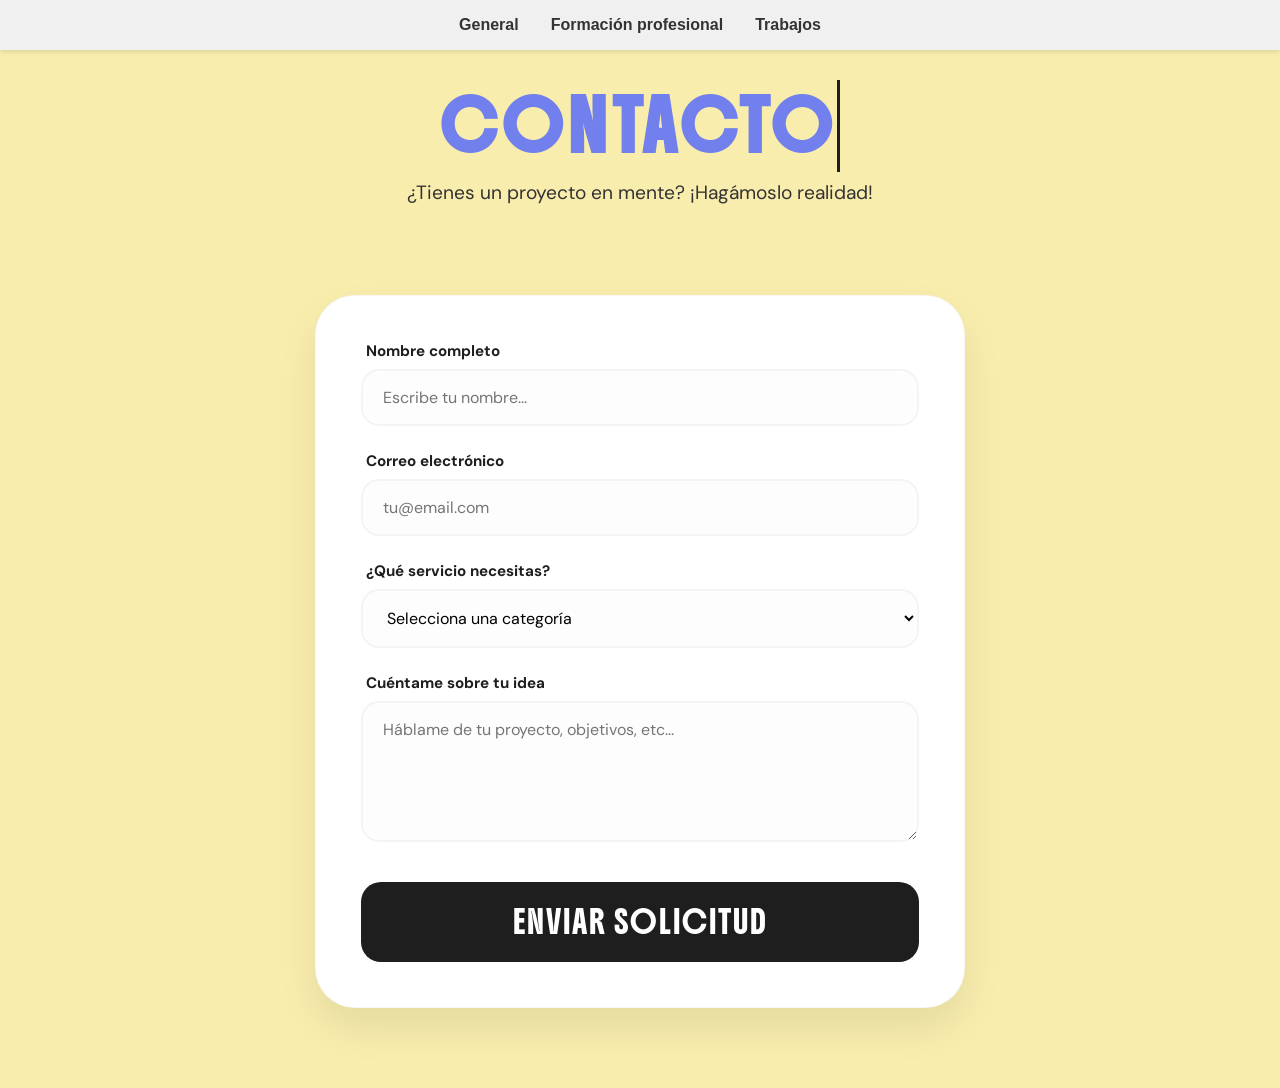
<file: contacto.html>
<!DOCTYPE html>
<html lang="es">
<head>
  <meta charset="UTF-8" />
  <meta name="viewport" content="width=device-width, initial-scale=1.0" />
  <title>Contacto | María Rivas</title>
  <link rel="preconnect" href="https://fonts.googleapis.com">
<link rel="preconnect" href="https://fonts.gstatic.com" crossorigin>
<link href="https://fonts.googleapis.com/css2?family=BBH+Hegarty&family=Bahiana&family=Boldonse&family=DM+Sans:ital,opsz,wght@0,9..40,100..1000;1,9..40,100..1000&family=Englebert&family=Figtree:ital,wght@0,300..900;1,300..900&family=Inconsolata:wght@200..900&family=League+Gothic&family=Mea+Culpa&family=Momo+Signature&family=Momo+Trust+Display&family=Outfit:wght@100..900&family=Rubik+Spray+Paint&family=Syne+Mono&family=Zalando+Sans+SemiExpanded:ital,wght@0,200..900;1,200..900&display=swap" rel="stylesheet">
  <link rel="stylesheet" href="styles.css" />
</head>
<body class="folder-page">

  <header id="navbar" class="solid">
    <nav>
      <ul class="nav-links">
        <li><a href="index.html">General</a></li>
        <li><a href="knowme.html">Formación profesional</a></li>
        <li><a href="trabajos.html">Trabajos</a></li>
    
      </ul>
    </nav>
  </header>

  <section class="contact-main-container">
    <div class="archive-header">
      <h1 class="dual-section-title centered-title" id="typing-title">CONTACTO</h1>
      <br>
      <br>
      <p class="contact-sub-info">¿Tienes un proyecto en mente? ¡Hagámoslo realidad!</p>
    </div>

    <div class="contact-form-wrapper">
      <form action="#" method="POST" class="custom-booking-form">
        
        <div class="input-block-new">
          <label class="label-custom">Nombre completo</label>
          <input type="text" class="input-field-custom" placeholder="Escribe tu nombre..." required>
        </div>

        <div class="input-block-new">
          <label class="label-custom">Correo electrónico</label>
          <input type="email" class="input-field-custom" placeholder="tu@email.com" required>
        </div>

        <div class="input-block-new">
          <label class="label-custom">¿Qué servicio necesitas?</label>
          <select class="select-field-custom" required>
            <option value="" disabled selected>Selecciona una categoría</option>
            <option value="social">Social media</option>
            <option value="branding">Branding & logo</option>
            <option value="motion">Motion graphics</option>
            <option value="video">Edición de video</option>
            <option value="uiux">Diseño editorial</option>
          </select>
        </div>

        <div class="input-block-new">
          <label class="label-custom">Cuéntame sobre tu idea</label>
          <textarea class="textarea-field-custom" rows="5" placeholder="Háblame de tu proyecto, objetivos, etc..."></textarea>
        </div>

        <button type="submit" class="submit-button-fancy">
          ENVIAR SOLICITUD
          <span class="btn-hover-effect"></span>
        </button>
      </form>
    </div>
  </section>

  <script src="script.js"></script>
</body>
</html>
</file>
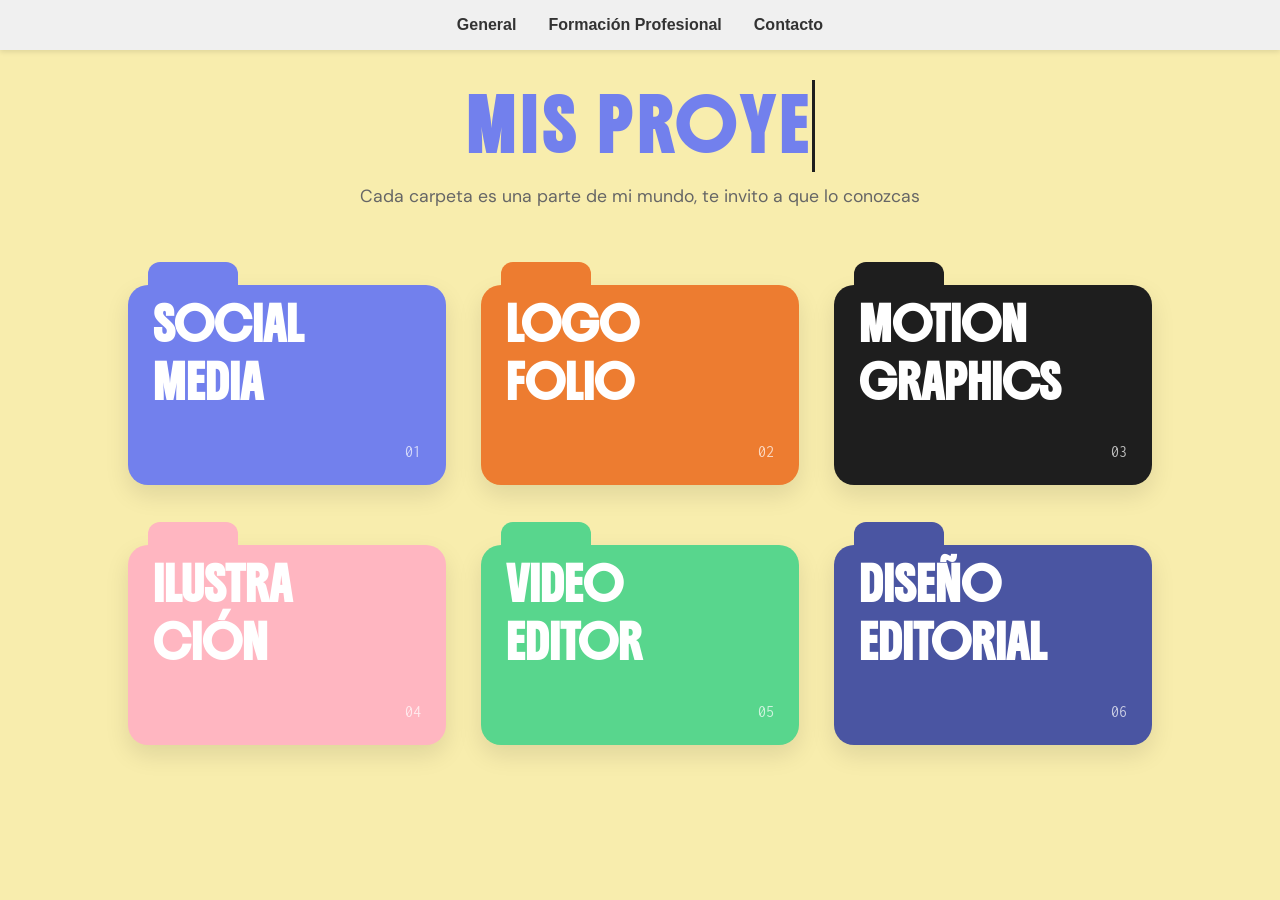
<file: trabajos.html>
<!DOCTYPE html>
<html lang="es">
<head>
  <meta charset="UTF-8" />
  <meta name="viewport" content="width=device-width, initial-scale=1.0" />
  <title>Mis Trabajos | María Rivas</title>
  <link rel="preconnect" href="https://fonts.googleapis.com">
  <link rel="preconnect" href="https://fonts.gstatic.com" crossorigin>
  <link href="https://fonts.googleapis.com/css2?family=DM+Sans:wght@400;700&display=swap" rel="stylesheet">
  <link rel="preconnect" href="https://fonts.googleapis.com">
<link rel="preconnect" href="https://fonts.gstatic.com" crossorigin>
<link href="https://fonts.googleapis.com/css2?family=BBH+Hegarty&family=Bahiana&family=Boldonse&family=DM+Sans:ital,opsz,wght@0,9..40,100..1000;1,9..40,100..1000&family=Englebert&family=Figtree:ital,wght@0,300..900;1,300..900&family=Inconsolata:wght@200..900&family=League+Gothic&family=Mea+Culpa&family=Momo+Signature&family=Momo+Trust+Display&family=Outfit:wght@100..900&family=Rubik+Spray+Paint&family=Syne+Mono&family=Zalando+Sans+SemiExpanded:ital,wght@0,200..900;1,200..900&display=swap" rel="stylesheet">
  <link rel="stylesheet" href="styles.css" />
</head>
<body class="folder-page">

  <header id="navbar" class="solid">
    <nav>
      <ul class="nav-links">
        <li><a href="index.html">General</a></li>
        <li><a href="knowme.html">Formación Profesional</a></li>
        <li><a href="contacto.html">Contacto</a></li>
      </ul>
    </nav>
  </header>

  <section class="archive-section">
    <div class="archive-header">
      <h1 class="dual-section-title centered-title" id="typing-title">MIS PROYECTOS</h1>
      <p class="folder-description">Cada carpeta es una parte de mi mundo, te invito a que lo conozcas</p>
    </div>

    <div class="folder-grid">
      <a href="socialmedia.html" class="folder-item color-blue">
        <div class="folder-tab"></div>
        <div class="folder-body">
          <h2 class="folder-name">SOCIAL<br><br>MEDIA</h2>
          <span class="folder-count">01</span>
        </div>
      </a>

      <a href="logofolio-detail.html" class="folder-item color-orange">
        <div class="folder-tab"></div>
        <div class="folder-body">
          <h2 class="folder-name">LOGO<br><br>FOLIO</h2>
          <span class="folder-count">02</span>
        </div>
      </a>

      <a href="motion-detail.html" class="folder-item color-dark">
        <div class="folder-tab"></div>
        <div class="folder-body">
          <h2 class="folder-name">MOTION<br><br>GRAPHICS</h2>
          <span class="folder-count">03</span>
        </div>
      </a>

      <a href="ilustracion-detail.html" class="folder-item color-pink">
        <div class="folder-tab"></div>
        <div class="folder-body">
          <h2 class="folder-name">ILUSTRA<br><br>CIÓN</h2>
          <span class="folder-count">04</span>
        </div>
      </a>

      <a href="video-details.html" class="folder-item color-green">
        <div class="folder-tab"></div>
        <div class="folder-body">
          <h2 class="folder-name">VIDEO<br><br>EDITOR</h2>
          <span class="folder-count">05</span>
        </div>
      </a>

      <a href="editorial-detail.html" class="folder-item color-purple">
        <div class="folder-tab"></div>
        <div class="folder-body">
          <h2 class="folder-name">DISEÑO<br><br>EDITORIAL</h2>
          <span class="folder-count">06</span>
        </div>
      </a>
    </div>
  </section>

  <script src="script.js"></script>
</body>
</html>
</file>
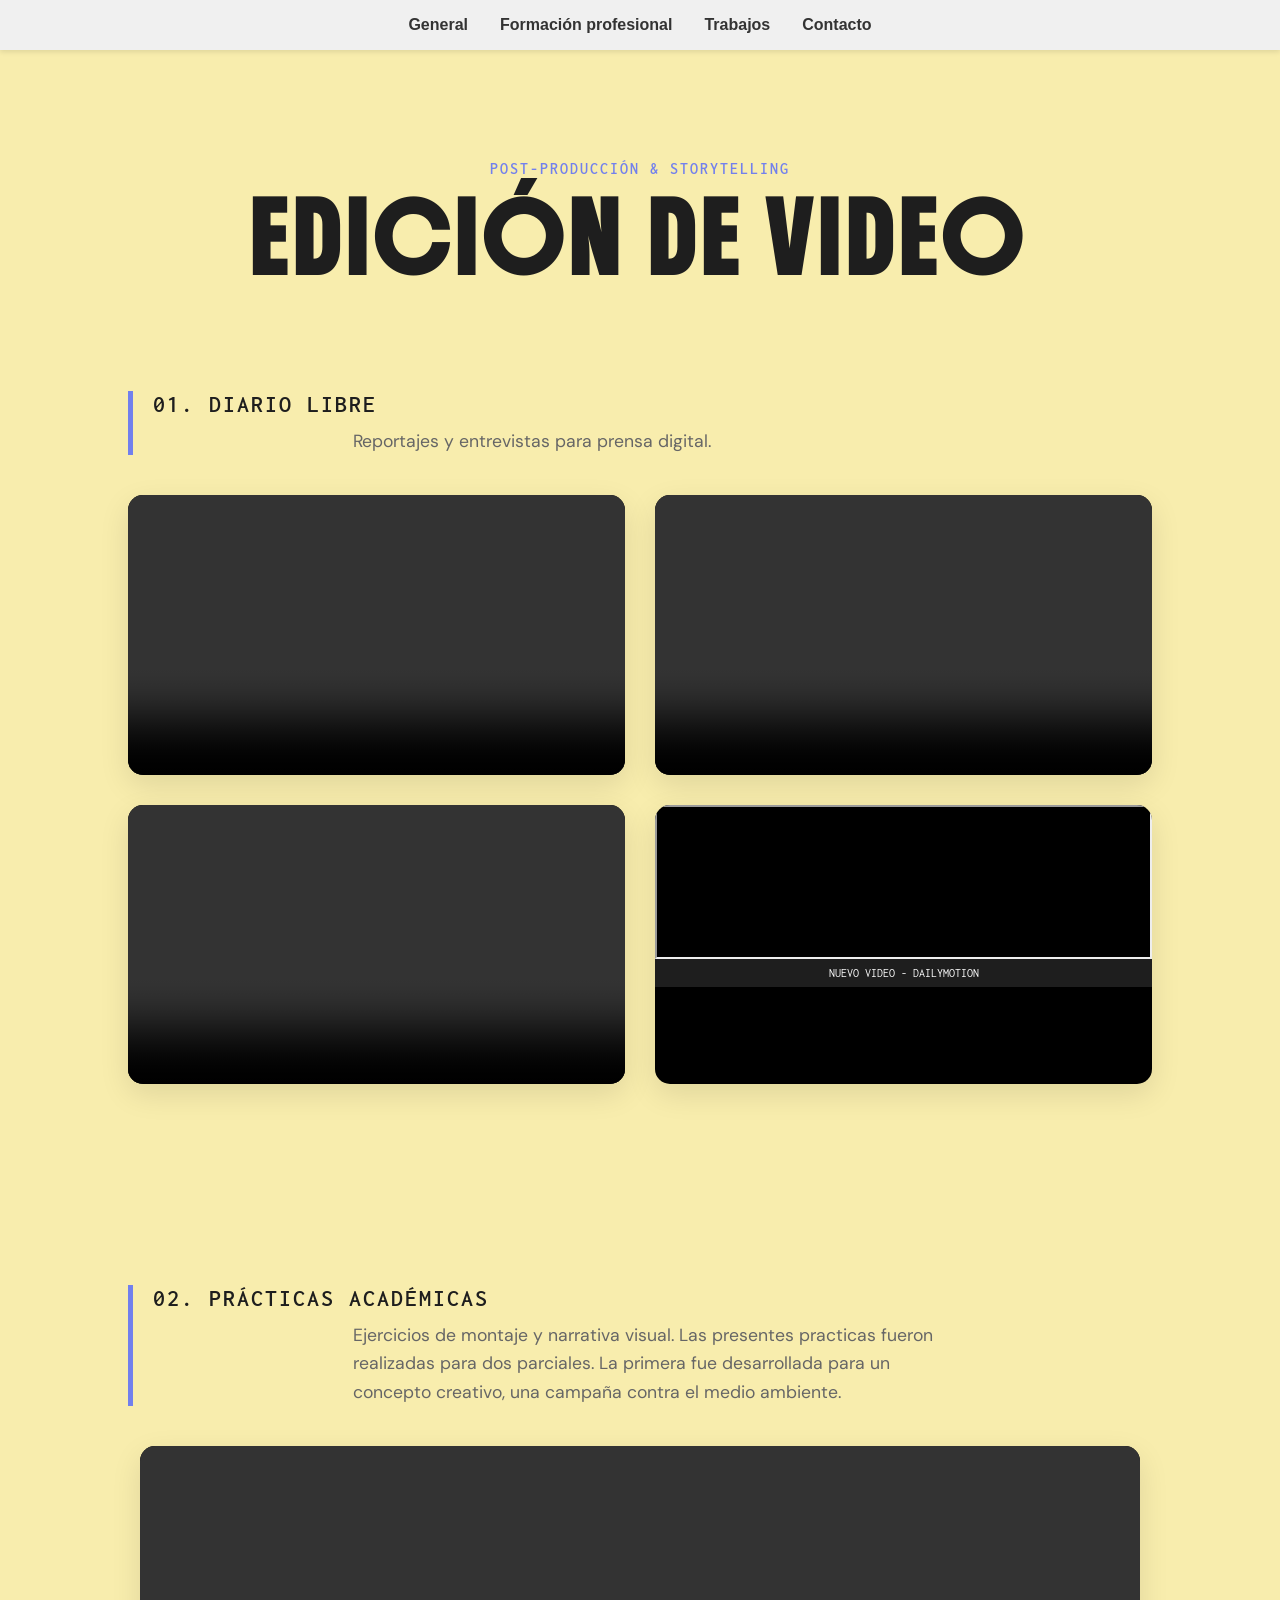
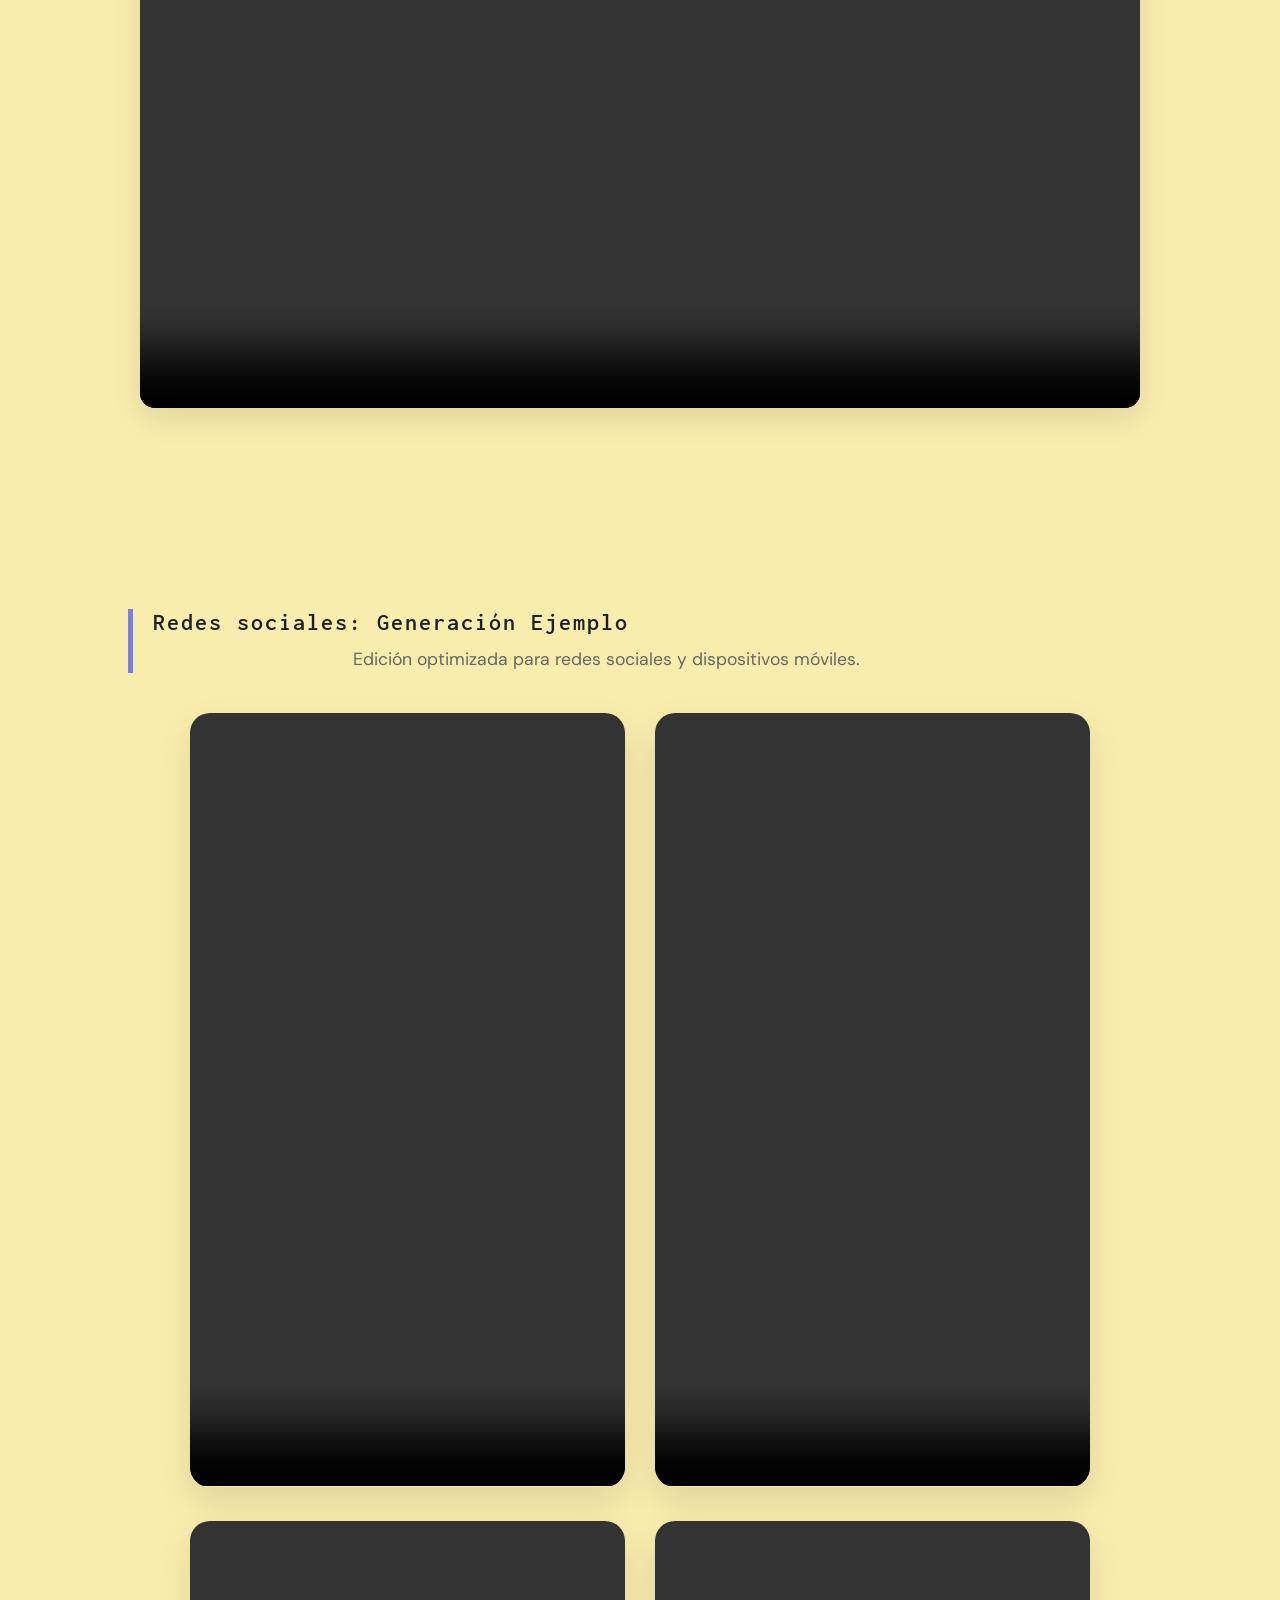
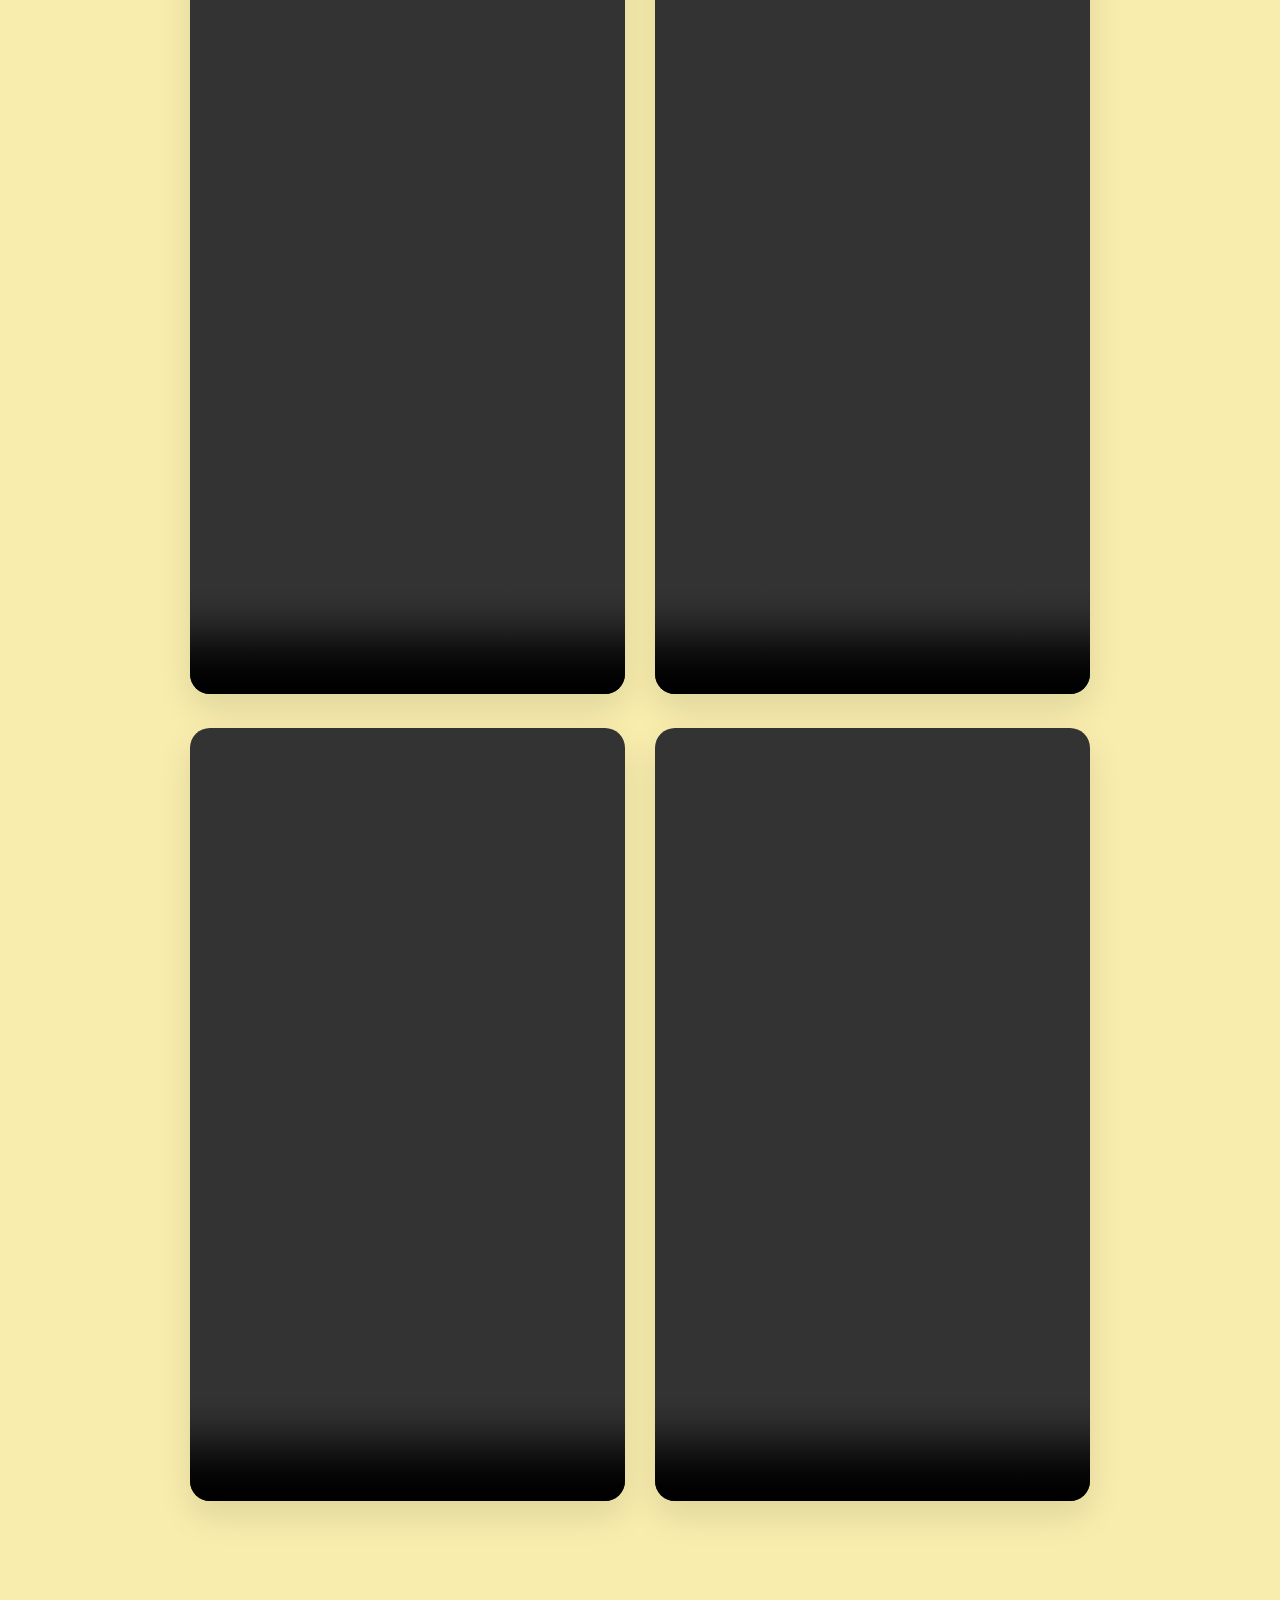
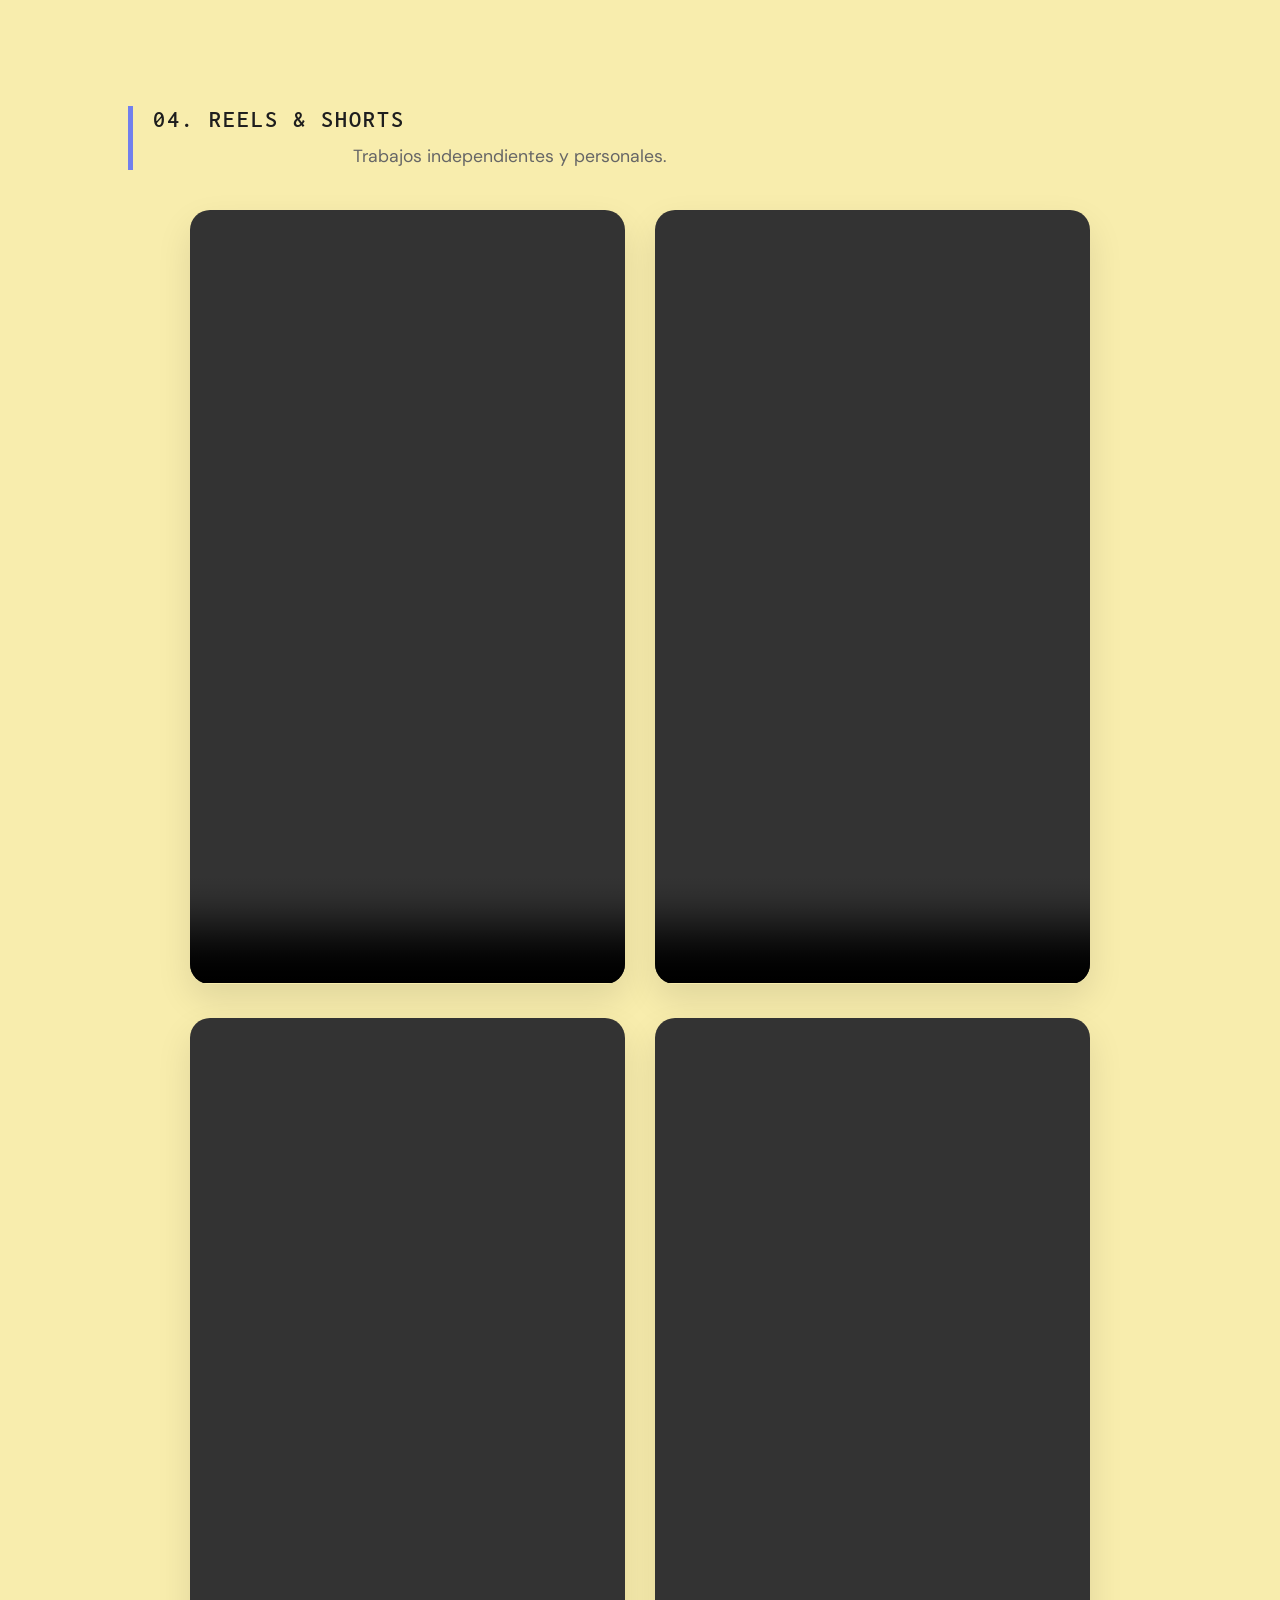
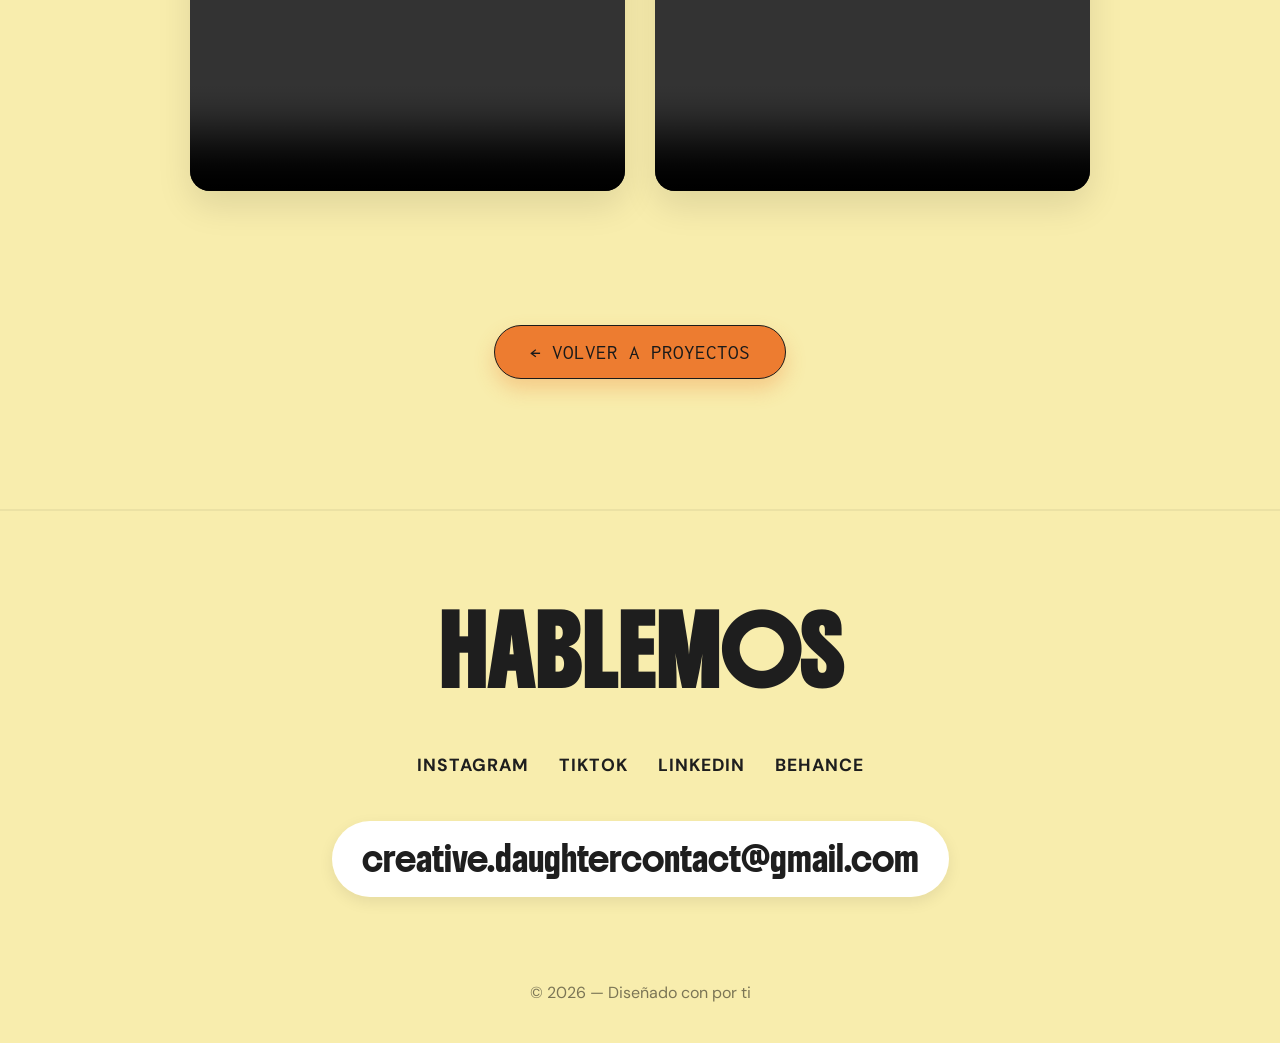
<file: video-details.html>
<!DOCTYPE html>
<html lang="es">
<head>
  <meta charset="UTF-8" />
  <meta name="viewport" content="width=device-width, initial-scale=1.0" />
  <title>Edición de Video | María Rivas</title>
  <link href="https://fonts.googleapis.com/css2?family=BBH+Hegarty&family=Boldonse&family=DM+Sans:wght@400;700&family=Inconsolata:wght@300;600&display=swap" rel="stylesheet">
  <link rel="stylesheet" href="styles.css" />
</head>
<body class="folder-page">

  <header id="navbar" class="solid">
    <nav>
      <ul class="nav-links">
        <li><a href="index.html">General</a></li>
        <li><a href="knowme.html">Formación profesional</a></li>
        <li><a href="trabajos.html">Trabajos</a></li>
        <li><a href="contacto.html">Contacto</a></li>
      </ul>
    </nav>
  </header>

  <main class="work-detail-container">
    
    <div class="category-header">
      <span class="category-tag">Post-producción & storytelling</span>
      <h1 class="dual-section-title centered-title">EDICIÓN DE VIDEO</h1>
    </div>

   <section class="account-section">
  <div class="account-info">
    <h2 class="account-title">01. DIARIO LIBRE</h2>
    <p class="folder-description">Reportajes y entrevistas para prensa digital.</p>
  </div>

  <div class="video-grid-editorial">
    <div class="video-item format-16-9"><video controls><source src="https://res.cloudinary.com/dh9rltust/video/upload/v1774485758/da_olor5p.mp4"></video></div>
    <div class="video-item format-16-9"><video controls><source src="https://res.cloudinary.com/dh9rltust/video/upload/v1774485706/shutter_iucxhu.mp4"></video></div>
    <div class="video-item format-16-9"><video controls><source src="https://res.cloudinary.com/dh9rltust/video/upload/v1775096458/Hombre_quedo_atrapado_en_mina_su_esposa_y_conocidos_hablan_2_1_fzw4gv.mp4"></video></div>
  
    <div class="video-item format-16-9">
  <iframe 
    src="https://geo.dailymotion.com/player.html?video=xa0o77i" 
    class="external-video"
    allowfullscreen 
    title="Dailymotion Video Player" 
    allow="web-share">
  </iframe>
  <div class="video-label">NUEVO VIDEO - DAILYMOTION</div>
</div>
</section>

<hr class="section-divider">

<section class="account-section">
  <div class="account-info">
    <h2 class="account-title">02. PRÁCTICAS ACADÉMICAS</h2>
    <p class="folder-description">Ejercicios de montaje y narrativa visual. Las presentes practicas fueron realizadas para dos parciales. La primera fue desarrollada para un concepto creativo, una campaña contra el medio ambiente. </p>
  </div>

  <div class="personal-editing-wide">
    <div class="edit-card-horizontal">
      <div class="video-box">
         <div class="video-item format-16-9"><video controls><source src="https://res.cloudinary.com/dh9rltust/video/upload/v1774485709/Monopoly_cortometraje_fyl713.mov"></video></div>
      </div>
      <div class="edit-info">
     
        
      </div>
    </div>

  
    </div>
  </div>
</section>


<hr class="section-divider">

<section class="account-section">
  <div class="account-info">
    <h2 class="account-title">Redes sociales: Generación Ejemplo</h2>
    <p class="folder-description">Edición optimizada para redes sociales y dispositivos móviles.</p>
  </div>

  <div class="vertical-grid-2x2">
    <div class="edit-card-vertical"><video controls><source src="https://res.cloudinary.com/dh9rltust/video/upload/v1774485754/HeyTu_hqk25t.mp4"></video></div>
    <div class="edit-card-vertical"><video controls><source src="https://res.cloudinary.com/dh9rltust/video/upload/v1774485740/copy_4FC0C0A4-D3E2-4FC7-B645-972131A59795_ugxefr.mov"></video></div>
    <div class="edit-card-vertical"><video controls><source src="https://res.cloudinary.com/dh9rltust/video/upload/v1774485703/RecapBible_qzj4bo.mp4"></video></div>
    <div class="edit-card-vertical"><video controls><source src="https://res.cloudinary.com/dh9rltust/video/upload/v1774669234/copy_4FC0C0A4-D3E2-4FC7-B645-972131A59795_r1u7kx.mov"></video></div>
    <div class="edit-card-vertical"><video controls><source src="https://res.cloudinary.com/dh9rltust/video/upload/v1775154738/SeAcaboElCampamento_hmzcna.mp4"></video></div>
    <div class="edit-card-vertical"><video controls><source src="https://res.cloudinary.com/dh9rltust/video/upload/v1774669235/Carro_Secuestro_gb5phh.mp4"></video></div>
  </div>
</section>
<hr class="section-divider">

<section class="account-section">
  <div class="account-info">
    <h2 class="account-title">04. REELS & SHORTS</h2>
    <p class="folder-description">Trabajos independientes y personales.</p>
  </div>
  <div class="vertical-grid-2x2">
    <div class="edit-card-vertical"><video controls><source src="https://res.cloudinary.com/dh9rltust/video/upload/v1774669157/allome_2_fv8wjb.mp4"></video></div>
    <div class="edit-card-vertical"><video controls><source src="https://res.cloudinary.com/dh9rltust/video/upload/v1774485724/AlainMallen_nxaqvi.mp4"></video></div>
    <div class="edit-card-vertical"><video controls><source src="https://res.cloudinary.com/dh9rltust/video/upload/v1774669819/PredicaMateo_2_yoynsl.mp4"></video></div>
    <div class="edit-card-vertical"><video controls><source src="https://res.cloudinary.com/dh9rltust/video/upload/v1774485750/copy_108E5708-38E9-4D0D-8B91-D5610E49E25A_wnkjkr.mov"></video></div>
  </div>
</section>

    <div class="back-navigation">
      <a href="trabajos.html" class="back-btn">← VOLVER A PROYECTOS</a>
    </div>
  </main>
  <footer class="main-footer">
  <div class="footer-content">
    <h2 class="footer-logo">HABLEMOS</h2>
    
    <div class="footer-socials">
      <a href="https://www.instagram.com/rivas.folio_/?hl=es" target="_blank" class="social-link">Instagram</a>
      <a href="https://www.tiktok.com/@rivassss.25?_r=1&_t=ZS-94QGg4v92FM
" target="_blank" class="social-link">TikTok</a>
      <a href="https://www.linkedin.com/in/mariagrivassanchez/" target="_blank" class="social-link">LinkedIn</a>
      <a href="https://www.behance.net/mariarivas3" target="_blank" class="social-link">Behance</a>
    </div>

    <div class="footer-email">
      <a href="mailto:creative.daughtercontact@gmail.com" class="email-link">creative.daughtercontact@gmail.com</a>
    </div>

    <div class="footer-bottom">
      <p class="texto">© 2026 — Diseñado con por ti</p>
    </div>
  </div>
</footer>
</body>
</html>
</file>
<file: styles.css>
/* Reset básico */
* {
  margin: 0;
  padding: 0;
  box-sizing: border-box;
}

body {
  font-family: 'Segoe UI', sans-serif;
}

/* Barra de navegación */
#navbar {
  position: fixed;
  top: 0;
  width: 100%;
  transition: background-color 0.3s ease;
  z-index: 1000;
}

#navbar.transparent {
  background-color: transparent;
}

#navbar.solid {
  background-color: #f0f0f0; /* Cambia este color según tu estilo */
  box-shadow: 0 2px 5px rgba(0, 0, 0, 0.1);
}

.nav-links {
  display: flex;
  justify-content: center;
  list-style: none;
  padding: 1rem;
}

.nav-links li {
  margin: 0 1rem;
}

.nav-links a {
  text-decoration: none;
  color: #333;
  font-weight: bold;
  transition: color 0.3s ease;
}

.nav-links a:hover {
  color: #0077cc;
}
.hero {
  background-color: #F8EDAD; /* Amarillo vibrante */
  height: 100vh;
  position: relative;
  overflow: hidden;
}

/* Texto de fondo */
.bg-text {
  position: absolute;
  font-size: 300px;
  font-weight: bold;
 font-family: "BBH Hegarty", sans-serif;
  color: #7280ED;
  opacity: 100; /* efecto de fondo, puedes ajustar */
  line-height: 1;
  pointer-events: none; /* no interfiere con clics */
}

.bg-text.maria {
  top: 20px; /* margen para no chocar con la barra */
  left: 30px;
}

.bg-text.rivas {
  bottom: 40px; /* margen para respetar la siguiente sección */
  right: 30px;
}

/* Posiciones específicas de las imágenes */
.circle {
  position: absolute;
  bottom: 120px;   /* justo debajo de la M */
  left: 60px;
  width: 300px;
  opacity: 0;
  transform: translateY(50px);
}

.hat {
  position: absolute;
  bottom: 70px;   /* parte inferior izquierda de la R */
  right: 180px;
  width: 300px;
  opacity: 0;
  transform: translateY(50px);
}

.pencil {
  position: absolute;
  top: 20px;       /* cerca de la barra de navegación */
  left: 10%;
  transform: translateX(-50%) translateY(-50px);
  width: 200px;
  opacity: 0;
}

.smile {
  position: absolute;
  top: 200px;      /* al lado de la A */
  right: 10px;
  width: 300px;
  opacity: 0;
  transform: translateX(50px);
}

/* Animación slide-in */
.decorations img.visible {
  opacity: 1;
  transform: translate(0, 0);
  transition: transform 1s ease, opacity 1s ease;
}
.about {
  display: flex;
  align-items: center;
  justify-content: center;
  padding: 80px;
  gap: 60px;
  background-color: #F8EDAD;
  opacity: 0;
  transform: translateY(30px);
  transition: opacity 1.2s ease,transorm 1.2s ease;

}

.about.visible{
  opacity: 1;
  transform: translateY(0);
}

/* Flip card */
.flip-card {
  background-color: transparent;
  width: 522px;
  height: 570px;
  perspective: 1000px;
}

.flip-card-inner {
  position: relative;
  width: 100%;
  height: 100%;
  transition: transform 0.8s;
  transform-style: preserve-3d;
}

.flip-card:hover .flip-card-inner {
  transform: rotateY(180deg);
}

.flip-card-front,
.flip-card-back {
  position: absolute;
  width: 100%;
  height: 100%;
  background-color: #fff;
  backface-visibility: hidden;
  display: flex;
  align-items: center;
  justify-content: center;
  border-radius: 30px;
  box-shadow: #1e1e1e33 0px 10px 20px;
  
}

.flip-card-front img,
.flip-card-back img {
  width: 378px;
  height: 504px;
  object-fit: cover;
}

/* Cara trasera */
.flip-card-back {
  transform: rotateY(180deg);
}

/* Contenido al lado del flip card */
.about-content {
  max-width: 500px;
}

.about-content h1 {
  font-family: "Boldonse", system-ui;
  font-weight: 400;
  font-style: normal;
  font-size: 3rem;
  margin-bottom: 20px;
  color: #1e1e1e;
}

.about-content p {
  font-size: 1.2rem;
  line-height: 1.6;
  margin-bottom: 40px;
  color: #333;
}

.btn-knowme {
  padding: 12px 24px;
  font-size: 1rem;
  font-family: "DM Sans", sans-serif;
  font-weight: bold;
  background-color: #ED7C30;
  color: #F8EDAD;
  border: none;
  cursor: pointer;
  transition: background-color 0.3s ease;
  border-radius: 30px;
  text-decoration: none;
}

.btn-knowme:hover {
  background-color: #BD530B;
  text-decoration: none;
}

.texto{font-family: "DM Sans", sans-serif;
  font-optical-sizing: auto;
  font-weight: <weight>;
  font-style: normal;
text-align: justify;
}
.programs {
  padding: 80px 40px;
  text-align: center;
  background-color:#F8EDAD ;
  position: relative;
}

.programs-header h1 {
  font-size: 3rem;
  margin-bottom: 10px;
  color: #1e1e1e;
}

.programs-header h2 {
  font-size: 1.5rem;
  color: #555;
  margin-bottom: 60px;
}

.programs-content {
  display: flex;
  justify-content: center;
  gap: 80px;
}

/* Lado izquierdo */
.programs-left .row {
  display: flex;
  justify-content: center;
  gap: 40px;
  margin-bottom: 40px;
}

@keyframes blurIn {
  0% {
    filter: blur(20px);
    opacity: 0;
    transform: scale(1);
  }
  100% {
    filter: blur(0);
    opacity: 1;
    transform: scale(1);
  }
}
.program-card {
  text-align: center;
}

.program-card img {
  width: 204px;
  height: 204px;
  object-fit: contain;
  animation: blurIn 1.2s ease forwards;
}

.program-card p {
  margin-top: 10px;
  font-size: 1rem;
  font-weight: bold;
}

/* Lado derecho */
.programs-right {
  display: flex;
  gap: 40px;
}

.column {
  display: flex;
  flex-direction: column;
  gap: 30px;
}

.mini-card {
  text-align: center;
}

.mini-card img {
  width: 90px;
  height: 90px;
  object-fit: contain;
  animation: blurIn 1.2s ease forwards;
}

.mini-card p {
  margin-top: 8px;
  font-size: 0.9rem;
  font-weight: bold;
}
/* Estilo inicial del título */
#typing-title {
  font-size: 3rem;
  color: #7280ED;
  border-right: 3px solid #1e1e1e; /* cursor */
  white-space: nowrap;
  overflow: hidden;
  font-family: boldonse, system-ui;
}
/* ===============================
   GLASS ICONOCLASIA – ICONS
   =============================== */

/* Base glass style */
.program-card img,
.mini-card img {
  position: relative;
  padding: 20px;

  background: rgba(255, 255, 255, 0.25);
  backdrop-filter: blur(12px);
  -webkit-backdrop-filter: blur(12px);

  border-radius: 24px;

  box-shadow:
    0 8px 30px rgba(0, 0, 0, 0.12),
    inset 0 1px 1px rgba(255, 255, 255, 0.4);

  transition:
    transform 0.35s ease,
    box-shadow 0.35s ease,
    background 0.35s ease;

  overflow: hidden;
  will-change: transform;
}

/* Floating animation */
@keyframes glassFloat {
  0% {
    transform: translateY(0) scale(1);
  }
  50% {
    transform: translateY(-4px) scale(1.02);
  }
  100% {
    transform: translateY(0) scale(1);
  }
}

/* Light reflection (shine) */
.program-card img::after,
.mini-card img::after {
  content: "";
  position: absolute;
  inset: -40%;

  background: linear-gradient(
    120deg,
    transparent 30%,
    rgba(255, 255, 255, 0.6) 50%,
    transparent 70%
  );

  transform: translateX(-120%) rotate(25deg);
  transition: transform 0.8s ease;
  pointer-events: none;
}

/* Hover interaction */
.program-card img:hover,
.mini-card img:hover {
  animation: glassFloat 1.8s ease-in-out infinite;

  box-shadow:
    0 15px 40px rgba(0, 0, 0, 0.18),
    inset 0 1px 1px rgba(255, 255, 255, 0.6);

  background: rgba(255, 255, 255, 0.35);
}

/* Shine animation on hover */
.program-card img:hover::after,
.mini-card img:hover::after {
  transform: translateX(120%) rotate(25deg);
}
/* ===============================
   SLIDE-OUT CODES CARD
   =============================== */

.codes-card {
  position: absolute;
  top: 50%;
  left: 0;

  height: 70%;
  max-height: 520px;

  transform: translate(-85%, -50%);
  z-index: 30;

  display: flex;
  align-items: stretch;

  transition: transform 0.5s cubic-bezier(0.4, 0, 0.2, 1);
}


/* Reveal on hover */
.codes-card:hover {
  transform: translate(0, -50%);
}

/* Handle (visible part) */
.codes-handle {
  writing-mode: vertical-rl;
  transform: rotate(180deg);

  background: rgba(255, 255, 255, 0.35);
  backdrop-filter: blur(10px);

  padding: 22px 14px;
  font-weight: bold;
  font-size: 1rem;
  letter-spacing: 1px;

  border-radius: 0 20px 20px 0;
  cursor: pointer;

  box-shadow: 4px 0 20px rgba(0, 0, 0, 0.15);
}

/* Main card */
.codes-content {
  width: 420px;
  padding: 40px 36px;

  background: rgba(255, 255, 255, 0.28);
  backdrop-filter: blur(18px);
  -webkit-backdrop-filter: blur(18px);

  border-radius: 0 32px 32px 0;

  box-shadow:
    0 30px 60px rgba(0, 0, 0, 0.25),
    inset 0 1px 1px rgba(255, 255, 255, 0.45);

  font-family: "DM Sans", sans-serif;
}


.codes-content h3 {
  font-size: 1.6rem;
  margin-bottom: 22px;
}

.codes-content li {
  font-size: 1.05rem;
  margin-bottom: 12px;
}

.codes-content h4 {
  font-size: 1.2rem;
  margin-top: 24px;
}

.codes-content p {
  font-size: 1rem;
}

.subtitulos{font-family: boldonse, system-ui;
  color:#0077cc;
  font-weight: 400;
  font-style: normal;
  font-size: 2rem;
  margin-bottom: 20px;
  text-align: center;
}

.texto2{font-family: "DM Sans", sans-serif;
  font-optical-sizing: auto;
  font-weight: <weight>;
  font-style: normal;
text-align: center;
}
 .card-swap-container {
  height: 600vh; /* crea espacio para scroll */
  position: relative;
}

.card-swap {
  position: sticky;
  top: 20vh;
  width: 70%;
  height: 60vh;
  margin: auto;
  background: rgba(255,255,255,0.35);
  backdrop-filter: blur(15px);
  border-radius: 32px;
  display: flex;
  flex-direction: column;
  align-items: center;
  justify-content: center;
  box-shadow: 0 20px 40px rgba(0,0,0,0.2);
  transition: transform 0.5s ease, opacity 0.5s ease;
}

.card-swap img {
  width: 260px;
  height: 260px;
  object-fit: cover;
  border-radius: 20px;
  margin-top: 16px;
}
.stack-container {
  background-color: #F8EDAD; /* Mismo fondo que tu web */
  padding: 5vh 10%;
  display: flex;
  flex-direction: column;
  align-items: center;
  gap: 10vh; /* Espacio entre el inicio de cada tarjeta */
  padding-bottom: 20vh;
}

.stack-card {
  position: sticky;
  top: 10vh; /* Donde se detiene la tarjeta al hacer scroll */
  width: 100%;
  max-width: 800px;
  height: 500px;
  background: white;
  border-radius: 30px;
  display: flex;
  overflow: hidden;
  box-shadow: 0 20px 50px rgba(0,0,0,0.15);
  transition: transform 0.3s ease;
}

/* Colores diferentes para cada tarjeta para que resalten al apilarse */
.stack-card:nth-child(1) { background-color: #7280ED; color: white; }
.stack-card:nth-child(2) { background-color: #ED7C30; color: white; }
.stack-card:nth-child(3) { background-color: #ffffff; }
.stack-card:nth-child(4) { background-color: #1e1e1e; color: white; }
.stack-card:nth-child(5) { background-color: #f0f0f0; }
.stack-card:nth-child(6) { background-color: #7280ED; color: white; }
.stack-card:nth-child(7) { background-color: #ED7C30; color: white; }

.card-content {
  padding: 40px;
  display: flex;
  flex-direction: column;
  justify-content: center;
  width: 100%;
}

.card-content h2 {
  font-family: "Boldonse", sans-serif;
  font-size: 3rem;
  margin-bottom: 10px;
}

.card-content p {
  font-family: "DM Sans", sans-serif;
  font-size: 1.2rem;
  margin-bottom: 20px;
}

.card-content img {
  width: 100%;
  height: 250px;
  object-fit: cover;
  border-radius: 20px;
}

/* Efecto visual de "achicamiento" opcional al bajar */
.stack-card {
  transform-origin: top center;
}
.liquid-bg {
  position: fixed;
  top: 0;
  left: 0;
  width: 100vw;
  height: 100vh;
  z-index: -1; 
  overflow: hidden;
  /* Aumentamos el desenfoque para que parezca un gradiente suave */
  filter: blur(100px); 
  background-color: #F8EDAD; /* Color base */
}

.blob {
  position: absolute;
  width: 600px; /* Círculos más grandes para mejor mezcla */
  height: 600px;
  border-radius: 50%;
  opacity: 0.6;
  mix-blend-mode: multiply; /* Esto ayuda a que los colores se fundan entre sí */
  transition: transform 0.5s cubic-bezier(0.1, 0, 0.3, 1);
}

/* Posiciones iniciales más dispersas */
.color-1 { background: #7280ED; top: -10%; left: -10%; }
.color-2 { background: #ED7C30; top: 40%; left: 50%; }
.color-3 { background: #FFFFFF; bottom: -10%; right: -10%; }

.boton {
  padding: 12px 24px;
  font-size: 1rem;
  font-family: "DM Sans", sans-serif;
  font-weight: bold;
  background-color: #ED7C30;
  color: #F8EDAD;
  border: none;
  cursor: pointer;
  transition: background-color 0.3s ease;
  border-radius: 30px;
}

.boton:hover {
  background-color: #BD530B;
}

.boton2 {
  padding: 12px 24px;
  font-size: 1rem;
  font-family: "DM Sans", sans-serif;
  font-weight: bold;
  background-color: white;
  color: #7280ED;
  border: none;
  cursor: pointer;
  transition: background-color 0.3s ease;
  border-radius: 30px;
}

.boton2:hover {
  background-color: #333;
}

/* Sección Know Me */
.knowme-section {
  min-height: 100vh;
  padding: 100px 10%;
  display: flex;
  flex-direction: column;
  align-items: flex-end; /* Alinea el contenido a la derecha */
  justify-content: center;
  position: relative;
  z-index: 1;
}

#typing-text {
  font-family: "Boldonse", sans-serif;
  font-size: 4rem;
  color: #1e1e1e; /* Asegúrate que no sea blanco o transparente */
  text-align: right;
  min-height: 1.2em;
  position: relative;
  z-index: 20; /* Por encima de cualquier fondo */
}

.typing-container {
  width: 100%;
  position: relative;
  z-index: 20;
}

/* Cursor del efecto typing */
.cursor {
  display: inline-block;
  width: 10px;
  background-color: #ED7C30;
  margin-left: 5px;
  animation: blink 0.7s infinite;
}

@keyframes blink {
  0%, 100% { opacity: 1; }
  50% { opacity: 0; }
}

/* Contenedor del ProfileCard */
#profile-card-container {
  width: 100%;
  display: flex;
  justify-content: flex-end; /* Mantiene la tarjeta a la derecha también */
}

.overlap-card-section {
  position: relative;
  width: 100%;
  background-color: white;
  border-radius: 30px 30px 0 0;
  margin-top: -100px; /* Cubre parte del texto anterior */
  z-index: 10;
  transform: translateY(80px);
  transition: transform 0.6s cubic-bezier(0.25,1,0.5,1);
  min-height: 80vh;
}

.overlap-card-section:hover {
  transform: translateY(0);
}

.split-container {
  display: flex;
  padding: 100px 10%; /* Aumentamos el margen lateral al 10% */
  gap: 100px;         /* Espacio claro entre texto y tarjetas */
  align-items: flex-start;
  width: 100%;
  max-width: 1400px;  /* Evita que en pantallas gigantes se separen demasiado */
  margin: 0 auto;     /* Centra todo el bloque en la pantalla */
}

.info-side {
  flex: 1;            /* Toma el espacio disponible de forma equilibrada */
  display: flex;
  flex-direction: column;
  padding-right: 20px;
  /* ELIMINADO: justify-content: center; (Esto era lo que causaba el corte) */
}
.sticky-text {
  position: sticky;
  top: 150px;
  width: 100%;       
  max-width: 450px;  /* Limitamos el ancho para que no choque con las cards */
  text-align: left;
}

/* Lado derecho con el stack */
.stack-side {
  flex: 1;
  display: flex;
  flex-direction: column;
  align-items: flex-end;
  gap: 160px; /* Espacio entre disparos de scroll */
  padding-bottom: 300px;
  margin-left: 60px;
}

.subtitulos {
  font-family: boldonse, system-ui;
  color: #0077cc;
  font-weight: 400;
  font-size: 3rem;   /* Un poco más grande para que destaque */
  margin-bottom: 20px;
  text-align: left;  /* Cambiado de center a left para que respete el margen */
}

.texto2 {
  font-family: "DM Sans", sans-serif;
  font-size: 1.2rem;
  line-height: 1.7;
  text-align: left;  /* Cambiado de center a left */
  color: #333;
}

.card-item {
  position: sticky;
  top: 100px;
  width: 455px;
  height: 572px;
  background: #f0f0f0;
  border-radius: 30px; /* Radio de las esquinas */
  box-shadow: 0 10px 30px rgba(0,0,0,0.1);
  display: flex;
  align-items: center;
  justify-content: center;
  
  /* ESTO ES LO MÁS IMPORTANTE */
  overflow: hidden; /* Corta cualquier contenido (como la imagen) que intente salir de los bordes redondeados */
  
  transition: transform 0.3s ease;
  border: 1px solid rgba(0,0,0,0.05);
}

.card-item img {
  width: 100%;       /* Ocupa todo el ancho de la tarjeta */
  height: 100%;      /* Ocupa todo el alto de la tarjeta */
  object-fit: cover; /* Ajusta la imagen para llenar el espacio sin deformarse */
  display: block;    /* Elimina espacios extra en la base de la imagen */
}


.texto22 {
  font-family: "DM Sans", sans-serif;
  font-size: 1.2rem;
  line-height: 1.7;
  text-align: center;  /* Cambiado de center a left */
  color: #333;
}
/* Contenedor padre */
.decoraciones-caida {
  position: absolute;
  top: 0;
  left: 0;
  width: 100%;
  height: 100%;
  pointer-events: none; /* Permite hacer clic a través de ellos */
  z-index: 5; /* Por encima del fondo, pero debajo del texto */
}

/* Estado inicial (Arriba de la pantalla) */
.objeto-caida {
  position: absolute;
  opacity: 0;
  transform: translateY(-100vh) rotate(0deg); /* Empieza muy arriba */
  transition: transform 0.6s cubic-bezier(0.5, 0, 0.75, 0), 
    opacity 0.3s ease;
}

/* Estado final (Donde aterrizan) */
.objeto-caida.caer {
  opacity: 1;
  transform: translateY(0) rotate(15deg); /* Cae a su posición y gira un poco */
}

/* Posiciones específicas de "aterrizaje" */
.decor-1 { top: 80vh; left: 10%; width: 50px;transition-delay: 0.01s; }
.decor-2 { top: 90vh; right: 15%; width: 80px; transition-delay: 0.05s; }
.decor-3 { top: 75vh; left: 50%; width: 40px; transition-delay: 0.1s; }

/* ===============================
   SECCIÓN DUAL CARDS (INCLINADAS)
   =============================== */

.dual-cards-section {
  background-color: #F8EDAD; /* Mismo fondo de la web */
  padding: 100px 10%;
  text-align: center;
  overflow: hidden; /* Evita que la inclinación cree scroll horizontal */
}

.dual-section-title {
  font-family: "Boldonse", sans-serif;
  font-size: 3.5rem;
  color: #1e1e1e;
  margin-bottom: 60px;
}

.dual-cards-container {
  display: flex;
  justify-content: space-between;
  align-items: center;
  gap: 40px;
  flex-wrap: wrap; /* Para que sea responsive en móviles */
}

.info-slant-card {
  flex: 1;
  min-width: 300px;
  max-width: 500px;
  background: white;
  padding: 50px 40px;
  border-radius: 30px;
  box-shadow: 0 15px 35px rgba(0, 0, 0, 0.1);
  transition: transform 0.4s ease, box-shadow 0.4s ease;
  display: flex;
  flex-direction: column;
  gap: 20px;
}

/* Inclinación Tarjeta Izquierda */
.card-left {
  transform: rotate(-3deg);
}

/* Inclinación Tarjeta Derecha */
.card-right {
  transform: rotate(3deg);
}

/* Títulos dentro de las tarjetas */
.card-subtitle {
  font-family: "Boldonse", sans-serif;
  font-size: 2.2rem;
  color: #7280ED; /* Color azul de tu marca */
  text-align: left;
}

/* Hover para que se enderecen un poco y resalten */
.info-slant-card:hover {
  transform: rotate(0deg) translateY(-10px);
  box-shadow: 0 25px 50px rgba(0, 0, 0, 0.15);
  z-index: 10;
}

/* Ajuste para móviles */
@media (max-width: 768px) {
  .dual-cards-container {
    flex-direction: column;
    align-items: center;
  }
  
  .card-left, .card-right {
    transform: rotate(0deg); /* Quitamos inclinación en móvil para mejor lectura */
    width: 100%;
  }
}
/* ===============================
   SECCIÓN BOTÓN ANCHO COMPLETO
   =============================== */

.full-width-button-section {
  background-color: #F8EDAD; /* Fondo igual a la web */
  padding: 40px 10%; /* Mismo margen lateral que el resto de secciones */
  display: flex;
  justify-content: center;
}

.banner-button {
  display: flex;
  justify-content: space-between; /* Texto a la izquierda, flecha a la derecha */
  align-items: center;
  width: 100%; /* Ocupa todo el ancho del contenedor */
  background-color: #1e1e1e; /* Color oscuro para que resalte */
  color: white;
  text-decoration: none;
  padding: 30px 50px;
  border-radius: 20px; /* Bordes redondeados como tus cards */
  transition: all 0.4s cubic-bezier(0.175, 0.885, 0.32, 1.275);
  box-shadow: 0 10px 20px rgba(0, 0, 0, 0.2);
}

.banner-text {
  font-family: "Boldonse", sans-serif;
  font-size: 2rem;
  letter-spacing: 2px;
}

.banner-icon {
  font-size: 2.5rem;
  transition: transform 0.4s ease;
}

/* --- EFECTO HOVER --- */

.banner-button:hover {
  background-color: #7280ED; /* Cambia al azul de tu marca al pasar el mouse */
  transform: scale(1.02); /* Crece un poquito */
  box-shadow: 0 15px 30px rgba(114, 128, 237, 0.4);
}

.banner-button:hover .banner-icon {
  transform: translateX(20px); /* La flecha se mueve a la derecha */
}

/* Ajuste para móviles */
@media (max-width: 768px) {
  .full-width-button-section {
    padding: 20px 5%;
  }
  
  .banner-text {
    font-size: 1.2rem;
  }
  
  .banner-button {
    padding: 20px 30px;
  }
}

/* Estilo base del título */
.dual-section-title {
  font-family: "Boldonse", sans-serif;
  font-size: 3.5rem;
  color: #1e1e1e;
  margin-bottom: 60px;
  display: inline-block; /* Importante para el cursor */
  border-right: 4px solid transparent; /* El cursor */
  white-space: nowrap;
  overflow: hidden;
  vertical-align: bottom;
}

/* Clase que se activará con JS */
.typing-active {
  border-right-color: #7280ED; /* Color del cursor (tu azul) */
  animation: blink 0.7s step-end infinite;
}

/* Animación del parpadeo del cursor */
@keyframes blink {
  from, to { border-color: transparent }
  50% { border-color: #7280ED; }
}
/* ===============================
   FOOTER SECTION
   =============================== */

.main-footer {
  background-color: #F8EDAD; /* Fondo amarillo de la web */
  padding: 80px 10% 40px 10%;
  border-top: 2px solid rgba(0,0,0,0.05); /* Línea sutil de separación */
  text-align: center;
}

.footer-content {
  display: flex;
  flex-direction: column;
  align-items: center;
  gap: 40px;
}

.footer-logo {
  font-family: "Boldonse", sans-serif;
  font-size: 4rem;
  color: #1e1e1e;
  margin: 0;
}

.footer-socials {
  display: flex;
  gap: 30px;
  flex-wrap: wrap;
  justify-content: center;
}

.social-link {
  font-family: "DM Sans", sans-serif; /* O la que uses para cuerpo */
  font-weight: 700;
  text-transform: uppercase;
  text-decoration: none;
  color: #1e1e1e;
  font-size: 1.1rem;
  letter-spacing: 1px;
  transition: all 0.3s ease;
  position: relative;
}

/* Línea animada debajo de los links */
.social-link::after {
  content: '';
  position: absolute;
  width: 0;
  height: 2px;
  bottom: -5px;
  left: 0;
  background-color: #7280ED;
  transition: width 0.3s ease;
}

.social-link:hover {
  color: #7280ED;
}

.social-link:hover::after {
  width: 100%;
}

.footer-email {
  margin-top: 20px;
}

.email-link {
  font-family: "Boldonse", sans-serif;
  font-size: 1.5rem;
  color: #1e1e1e;
  text-decoration: none;
  background: white;
  padding: 15px 30px;
  border-radius: 50px;
  box-shadow: 0 5px 15px rgba(0,0,0,0.08);
  transition: all 0.3s ease;
}

.email-link:hover {
  background-color: #1e1e1e;
  color: white;
  transform: translateY(-5px);
}

.footer-bottom {
  margin-top: 60px;
  opacity: 0.5;
}

/* Responsive */
@media (max-width: 768px) {
  .footer-logo {
    font-size: 2.5rem;
  }
  .footer-socials {
    gap: 20px;
  }
}
/* ===============================
   SECCIÓN PROGRAMAS (TOOLBOX)
   =============================== */

.software-section {
  background-color: #F8EDAD; /* Fondo amarillo */
  padding: 60px 10%;
  text-align: center;
}

.software-title {
  font-family: "Boldonse", sans-serif;
  font-size: 2.5rem;
  color: #1e1e1e;
  margin-bottom: 40px;
}

.software-grid {
  display: grid;
  grid-template-columns: repeat(auto-fit, minmax(100px, 1fr)); /* Se adapta solo */
  gap: 30px;
  justify-items: center;
  align-items: center;
}

.software-item {
  width: 90px;
  height: 90px;
  background: white;
  border-radius: 20px; /* Bordes suaves */
  display: flex;
  justify-content: center;
  align-items: center;
  box-shadow: 0 10px 20px rgba(0, 0, 0, 0.05);
  transition: all 0.3s ease;
}

.software-item img {
  width: 60%; /* Ajusta el tamaño del icono dentro del cuadro */
  height: auto;
  filter: grayscale(20%); /* Un toque sutil de estilo */
  transition: all 0.3s ease;
}

/* Efecto al pasar el mouse */
.software-item:hover {
  transform: translateY(-10px) rotate(5deg); /* Pequeño salto e inclinación */
  box-shadow: 0 15px 30px rgba(114, 128, 237, 0.2); /* Sombra azul marca */
}

.software-item:hover img {
  filter: grayscale(0%);
  transform: scale(1.1);
}

/* Ajuste para móviles */
@media (max-width: 768px) {
  .software-grid {
    grid-template-columns: repeat(5, 1fr); /* 5 columnas en tablet */
    gap: 15px;
  }
  .software-item {
    width: 70px;
    height: 70px;
  }
}

@media (max-width: 480px) {
  .software-grid {
    grid-template-columns: repeat(3, 1fr); /* 3 columnas en móvil */
  }
}

/* ===============================
   ESTILO DE CARPETAS (ARCHIVE)
   =============================== */

/* ===============================
   ESTILO DE CARPETAS (OPTIMIZADO)
   =============================== */

.folder-page {
  background-color: #F8EDAD; /* Fondo amarillo consistente */
}

.archive-section {
  padding: 80px 10% 60px 10%; /* 10% de área de respeto lateral */
  min-height: 100vh;
  display: flex;
  flex-direction: column;
  align-items: center; /* Centraliza la cuadrícula y el header */
}

.archive-header {
  margin-bottom: 50px; /* Reduce espacio para que las carpetas suban */
  text-align: center;  /* Centraliza el texto */
  width: 100%;
}

.centered-title {
  font-family: "Boldonse", sans-serif;
  font-size: 4rem;
  text-transform: uppercase; /* Todo en Mayúsculas */
  letter-spacing: 5px;
  color: #1e1e1e;
  margin-bottom: 10px;
}

.folder-description {
  font-family: "DM Sans", sans-serif;
  font-size: 1.1rem;
  color: #333;
  max-width: 600px;
  margin: 0 auto; /* Centra el párrafo */
  line-height: 1.6;
}

.folder-grid {
  display: grid;
  grid-template-columns: repeat(auto-fit, minmax(300px, 1fr));
  gap: 35px;
  width: 100%;
  max-width: 1200px; /* Evita que se dispersen demasiado en pantallas ultra-wide */
  perspective: 1000px;
}

/* Estructura de la Carpeta */
.folder-item {
  text-decoration: none;
  display: flex;
  flex-direction: column;
  transition: transform 0.4s cubic-bezier(0.175, 0.885, 0.32, 1.275);
}

.folder-tab {
  width: 90px;
  height: 25px;
  border-radius: 12px 12px 0 0;
  margin-left: 20px;
  position: relative;
  bottom: -2px;
}

.folder-body {
  height: 200px; /* Un poco más compactas para que quepan mejor */
  border-radius: 20px;
  padding: 25px;
  display: flex;
  flex-direction: column;
  justify-content: space-between;
  box-shadow: 0 10px 25px rgba(0,0,0,0.1);
}

.folder-name {
  font-family: "Boldonse", sans-serif;
  font-size: 2rem;
  line-height: 0.9;
  color: white;
}

.folder-count {
  font-family: "Inconsolata", monospace;
  font-size: 1rem;
  color: rgba(255, 255, 255, 0.7);
  text-align: right;
}

/* Colores */
.color-blue .folder-tab, .color-blue .folder-body { background-color: #7280ED; }
.color-orange .folder-tab, .color-orange .folder-body { background-color: #ED7C30; }
.color-dark .folder-tab, .color-dark .folder-body { background-color: #1e1e1e; }
.color-pink .folder-tab, .color-pink .folder-body { background-color: #FFB6C1; }
.color-green .folder-tab, .color-green .folder-body { background-color: #58D68D; }
.color-purple .folder-tab, .color-purple .folder-body { background-color: #4A55A2; }

/* Efecto Hover */
.folder-item:hover {
  transform: translateY(-12px) rotateX(8deg);
}

/* Responsivo */
@media (max-width: 768px) {
  .centered-title { font-size: 2.5rem; }
  .archive-section { padding: 60px 5%; }
}

/* =========================================
   NUEVAS ETIQUETAS: VENTANA DE CONTACTO
   ========================================= */

.contact-main-container {
  padding: 80px 10% 80px 10%; /* Área de respeto lateral 10% */
  display: flex;
  flex-direction: column;
  align-items: center;
  background-color: #F8EDAD;
  min-height: 100vh;
}

.contact-sub-info {
  font-family: "DM Sans", sans-serif;
  font-size: 1.2rem;
  color: #333;
  margin-top: -20px;
  margin-bottom: 40px;
  text-align: center;
}

/* El contenedor blanco del formulario */
.contact-form-wrapper {
  background: white;
  width: 100%;
  max-width: 650px;
  padding: 45px;
  border-radius: 40px; /* Bordes muy redondeados como tus cards */
  box-shadow: 0 20px 40px rgba(0, 0, 0, 0.08);
  border: 1px solid rgba(0,0,0,0.03);
}

.custom-booking-form {
  display: flex;
  flex-direction: column;
  gap: 25px;
}

.input-block-new {
  display: flex;
  flex-direction: column;
  gap: 8px;
}

.label-custom {
  font-family: "DM Sans", sans-serif;
  font-weight: 700;
  font-size: 0.95rem;
  color: #1e1e1e;
  padding-left: 5px;
}

/* Estilo para Inputs, Selects y Textarea */
.input-field-custom, 
.select-field-custom, 
.textarea-field-custom {
  width: 100%;
  padding: 16px 20px;
  border-radius: 18px;
  border: 2px solid #f4f4f4;
  background-color: #fdfdfd;
  font-family: "DM Sans", sans-serif;
  font-size: 1rem;
  transition: all 0.3s ease;
}

.input-field-custom:focus, 
.select-field-custom:focus, 
.textarea-field-custom:focus {
  outline: none;
  border-color: #7280ED; /* Tu azul de marca */
  background-color: #fff;
  box-shadow: 0 5px 15px rgba(114, 128, 237, 0.1);
}

/* Botón de envío especial */
.submit-button-fancy {
  background-color: #1e1e1e;
  color: white;
  font-family: "Boldonse", sans-serif;
  font-size: 1.3rem;
  padding: 20px;
  border: none;
  border-radius: 20px;
  cursor: pointer;
  letter-spacing: 2px;
  transition: all 0.4s cubic-bezier(0.175, 0.885, 0.32, 1.275);
  margin-top: 15px;
  position: relative;
  overflow: hidden;
}

.submit-button-fancy:hover {
  background-color: #7280ED;
  transform: scale(1.03);
  box-shadow: 0 15px 30px rgba(114, 128, 237, 0.3);
}

/* Responsivo para móviles */
@media (max-width: 768px) {
  .contact-form-wrapper {
    padding: 30px 20px;
  }
  .contact-main-container {
    padding: 60px 5%;
  }
}
/* =========================================
   D/* =========================================
   DETALLE DE TRABAJO CORREGIDO (SOCIAL MEDIA)
   ========================================= */

/* =========================================
   DETALLE DE TRABAJO CORREGIDO (SOCIAL MEDIA)
   ========================================= */

.work-detail-container {
  /* Aumento de padding superior para evitar que el navbar tape el título */
  padding: 160px 10% 80px 10%; 
  background-color: #F8EDAD;
  min-height: 100vh;
  display: flex;
  flex-direction: column;
  align-items: center;
}

.category-header {
  text-align: center;
  width: 100%;
  margin-bottom: 40px;
}

.category-tag {
  font-family: "Inconsolata", monospace;
  color: #7280ED;
  text-transform: uppercase;
  font-weight: 600;
  letter-spacing: 2px;
}

/* Estilos de cuenta y galería */
.account-section {
  margin-top: 40px;
  width: 100%;
}

.account-info {
  text-align: left;
  margin-bottom: 30px;
  border-left: 5px solid #7280ED;
  padding-left: 20px;
}

.account-title {
  font-family: "Boldonse", sans-serif;
  font-size: 2.2rem;
  color: #1e1e1e;
  margin-bottom: 10px;
}

.section-divider {
  border: 0;
  height: 1px;
  background-image: linear-gradient(to right, rgba(0,0,0,0), rgba(0,0,0,0.1), rgba(0,0,0,0));
  margin: 60px 0;
}

.work-gallery {
  display: grid;
  grid-template-columns: repeat(auto-fill, minmax(300px, 1fr));
  grid-auto-rows: 250px;
  gap: 20px;
}

.gallery-item {
  position: relative;
  overflow: hidden;
  border-radius: 25px;
  background-color: #fff;
  box-shadow: 0 10px 30px rgba(0,0,0,0.05);
}

.gallery-item.large { grid-column: span 2; grid-row: span 2; }
.gallery-item.tall { grid-row: span 2; }

.gallery-item img {
  width: 100%;
  height: 100%;
  object-fit: cover;
  transition: transform 0.5s ease;
}

.gallery-item:hover img {
  transform: scale(1.08);
}

/* --- BOTÓN "VOLVER" ESTILO STICKER CORREGIDO --- */
.back-navigation {
  margin-top: 80px;
  width: 100%;
  display: flex;
  justify-content: center;
}

.back-btn {
  font-family: "Boldonse", sans-serif;
  text-decoration: none;
  background-color: #ED7C30; /* Naranja de tu marca */
  color: #F8EDAD;            /* Color crema de fondo */
  font-size: 1.3rem;
  padding: 18px 45px;
  border-radius: 50px;
  display: inline-flex;
  align-items: center;
  gap: 12px;
  transition: all 0.4s cubic-bezier(0.175, 0.885, 0.32, 1.275);
  box-shadow: 0 10px 20px rgba(237, 124, 48, 0.3);
  border: none;
}

.back-btn:hover {
  background-color: #1e1e1e; /* Cambio a negro */
  color: white;
  transform: scale(1.1) rotate(-3deg); /* Efecto sticker */
  box-shadow: 0 15px 30px rgba(0, 0, 0, 0.2);
}

/* Media Query para móviles */
@media (max-width: 768px) {
  .work-detail-container { padding-top: 120px; }
  .gallery-item.large { grid-column: span 1; grid-row: span 1; }
  .account-title { font-size: 1.8rem; }
  .back-btn { font-size: 1.1rem; padding: 15px 30px; }
}

/* =========================================
   CUADRÍCULA SECUNDARIA (POSTS & REELS)
   ========================================= */

.secondary-grid {
  display: grid;
  grid-template-columns: repeat(3, 1fr); /* 3 columnas */
  grid-gap: 20px;
  margin-top: 40px;
  width: 100%;
  max-width: 1000px;
}

.grid-item {
  position: relative;
  overflow: hidden;
  border-radius: 20px;
  background-color: #fff;
  box-shadow: 0 10px 20px rgba(0,0,0,0.05);
  transition: transform 0.3s ease;
}

/* El REEL ocupa dos filas de alto */
.grid-item.tall {
  grid-row: span 2;
}

.grid-item img {
  width: 100%;
  height: 100%;
  object-fit: cover;
  display: block;
}

/* Overlay al pasar el mouse */
.grid-overlay {
  position: absolute;
  top: 0; left: 0;
  width: 100%; height: 100%;
  background: rgba(114, 128, 237, 0.85); /* Azul de la sección */
  display: flex;
  justify-content: center;
  align-items: center;
  opacity: 0;
  transition: opacity 0.3s ease;
}

.grid-overlay span {
  color: white;
  font-family: "Boldonse", sans-serif;
  font-size: 1rem;
  transform: translateY(10px);
  transition: transform 0.3s ease;
}

.grid-item:hover .grid-overlay { opacity: 1; }
.grid-item:hover .grid-overlay span { transform: translateY(0); }
.grid-item:hover { transform: translateY(-5px); }

/* Ajuste móvil para que no se vea minúsculo */
@media (max-width: 768px) {
  .secondary-grid {
    grid-template-columns: 1fr 1fr; /* 2 columnas en móvil */
  }
  .grid-item.tall {
    grid-row: span 1; /* En móvil todos iguales para mejor flujo */
    height: 300px;
  }
}
/* --- CONTENEDOR PRINCIPAL DEL SLIDER --- */
.main-slider-container {
  width: 100%;
  max-width: 900px;
  margin: 0 auto;
  position: relative;
  overflow: hidden;
  border-radius: 20px;
  box-shadow: 0 10px 30px rgba(0,0,0,0.1);
  aspect-ratio: 16 / 9; /* Ajusta esto a 1/1 si tus artes son mayormente cuadrados */
  background-color: #fff;
}

/* EL TRACK: El ancho debe ser 100% * número de imágenes */
.slider-track {
  display: flex;
  width: 300%; /* 3 imágenes = 300% */
  height: 100%;
  transition: transform 0.7s cubic-bezier(0.65, 0, 0.35, 1);
}

/* CADA SLIDE: Debe ser exactamente 1/3 del track */
.slide {
  width: 33.3333%; 
  height: 100%;
}

.slide img {
  width: 100%;
  height: 100%;
  object-fit: cover; /* Cambia a 'contain' si no quieres que se corte nada de la imagen */
  display: block;
}

/* PUNTOS (DOTS) */
.slider-dots {
  position: absolute;
  bottom: 15px;
  left: 50%;
  transform: translateX(-50%);
  display: flex;
  gap: 10px;
  z-index: 10;
}

.dot {
  width: 12px;
  height: 12px;
  background: rgba(255, 255, 255, 0.5);
  border-radius: 50%;
  cursor: pointer;
  transition: all 0.3s ease;
  border: 2px solid transparent;
}

.dot.active {
  background: #7280ED; /* Color azul de tu marca */
  transform: scale(1.2);
  border-color: white;
}

/* --- CONTENEDORES DE VIDEO --- */
.video-item {
  background-color: #000; /* Fondo negro para que el video destaque */
  border-radius: 12px;
  overflow: hidden;
  box-shadow: 0 8px 25px rgba(0,0,0,0.15);
  display: flex;
  flex-direction: column;
}

.video-item video {
  width: 100%;
  height: 100%;
  object-fit: cover; /* Asegura que llene el contenedor sin bandas negras */
}

.video-label {
  background: #1e1e1e;
  color: #fff;
  font-family: 'Inconsolata', monospace;
  font-size: 0.75rem;
  padding: 8px;
  text-align: center;
  text-transform: uppercase;
}

/* --- MEDIDAS EXACTAS --- */
.format-16-9 {
  aspect-ratio: 16 / 9;
}

.format-9-16 {
  aspect-ratio: 9 / 16;
  max-width: 320px; /* Para que los reels no se vean gigantes en desktop */
  justify-self: center;
}

.format-1-1 {
  aspect-ratio: 1 / 1;
  max-width: 400px;
  justify-self: center;
}

/* --- GRIDS DE DISTRIBUCIÓN --- */

/* Adocine: 2 arriba (16:9), 3 abajo (Reels y Post) */
.motion-grid-adocine {
  display: grid;
  grid-template-columns: repeat(6, 1fr);
  gap: 25px;
}

.motion-grid-adocine .format-16-9 { grid-column: span 3; } /* 2 por fila */
.motion-grid-adocine .format-9-16 { grid-column: span 2; } /* 3 por fila (junto al post) */
.motion-grid-adocine .format-1-1 { grid-column: span 2; }

/* Cucu: 2 Reels centrados */
.motion-grid-cucu {
  display: flex;
  justify-content: center;
  gap: 30px;
}

/* Inedito: Centrado y destacado */
.full-width {
  max-width: 1000px;
  margin: 0 auto;
}

/* Ajuste para móviles */
@media (max-width: 768px) {
  .motion-grid-adocine { grid-template-columns: 1fr; }
  .motion-grid-adocine .format-16-9, 
  .motion-grid-adocine .format-9-16, 
  .motion-grid-adocine .format-1-1 { 
    grid-column: span 1; 
  }
  .motion-grid-cucu { flex-direction: column; align-items: center; }
}

/* --- DIARIO LIBRE GRID --- */
.motion-grid-diario {
  display: grid;
  grid-template-columns: 2fr 1fr; /* El horizontal ocupa el doble que el vertical */
  gap: 30px;
  align-items: end; /* Alinea los textos de abajo */
  max-width: 1100px;
  margin: 0 auto;
}

/* Ajuste para que el 16:9 de Diario Libre no sea infinito */
.motion-grid-diario .format-16-9 {
  width: 100%;
}

/* Ajuste para que el Reel en esta sección se vea bien escalado */
.motion-grid-diario .format-9-16 {
  width: 100%;
  max-width: 350px;
  justify-self: end;
}

/* RESPONSIVE DIARIO LIBRE */
@media (max-width: 900px) {
  .motion-grid-diario {
    grid-template-columns: 1fr; /* Uno sobre otro en móviles */
    justify-items: center;
  }
  
  .motion-grid-diario .format-9-16 {
    justify-self: center;
  }
}
/* --- SECCIÓN PERSONALES --- */

/* Contenedor del video 1080p destacado */
.personal-highlight {
  margin-bottom: 40px;
  max-width: 1000px;
  margin-left: auto;
  margin-right: auto;
}

/* Grid de 6 Reels: 3 columnas, 2 filas */
.personal-reels-grid {
  display: grid;
  grid-template-columns: repeat(3, 1fr); /* 3 columnas iguales */
  gap: 25px;
  width: 100%;
  max-width: 1100px;
  margin: 0 auto;
}

/* Aseguramos que los 9:16 personales mantengan su forma sin crecer de más */
.personal-reels-grid .format-9-16 {
  width: 100%;
  max-width: 320px; /* Tamaño ideal para desktop */
  justify-self: center;
}

/* RESPONSIVE PERSONALES */
@media (max-width: 1024px) {
  .personal-reels-grid {
    grid-template-columns: repeat(2, 1fr); /* 2 columnas en tablets */
  }
}

@media (max-width: 600px) {
  .personal-reels-grid {
    grid-template-columns: 1fr; /* 1 columna en móviles */
  }
  
  .personal-highlight {
    width: 100%;
  }
}
/* --- GRIDS ESPECÍFICOS DE EDICIÓN --- */

/* Diario Libre: 2 columnas para que los reportajes se vean grandes */
.video-grid-editorial {
  display: grid;
  grid-template-columns: repeat(2, 1fr);
  gap: 30px;
  max-width: 1100px;
  margin: 0 auto;
}

/* El 5to video de Diario Libre ocupa las dos columnas para cerrar la sección */
.dl-highlight {
  grid-column: span 2;
  width: 80% !important; /* Un poco más pequeño para que no sea gigante */
  margin: 0 auto;
}

/* Generación Ejemplo: 3 columnas para los 6 Reels */
.reels-grid-example {
  display: grid;
  grid-template-columns: repeat(3, 1fr);
  gap: 25px;
  max-width: 1100px;
  margin: 0 auto;
}

/* Formatos de Video (Reutilizando los de Motion Graphics) */
.format-16-9 {
  aspect-ratio: 16 / 9;
}

.format-9-16 {
  aspect-ratio: 9 / 16;
}

.video-item {
  background: #000;
  border-radius: 15px;
  overflow: hidden;
  box-shadow: 0 10px 30px rgba(0,0,0,0.1);
}

.video-item video {
  width: 100%;
  height: 100%;
  object-fit: cover;
}

/* Responsive */
@media (max-width: 850px) {
  .video-grid-editorial, .reels-grid-example {
    grid-template-columns: 1fr;
  }
  .dl-highlight {
    grid-column: span 1;
    width: 100% !important;
  }
}
/* --- ESTILOS EDICIÓN PERSONAL CON TEXTO --- */

/* Ajuste para la sección del medio (los 2 horizontales) */
.personal-editing-wide {
  display: flex;
  flex-direction: column;
  gap: 30px;
  max-width: 1000px;
  margin: 0 auto;
}

/* Cuadrícula 2x2 para la sección final */
.vertical-grid-2x2 {
  display: grid;
  grid-template-columns: repeat(2, 1fr);
  gap: 30px;
  max-width: 900px; /* Ancho controlado para que respete márgenes */
  margin: 0 auto;
}

.vertical-grid-2x2 .edit-card-vertical video {
  width: 100%;
  aspect-ratio: 9 / 16;
  border-radius: 20px;
  object-fit: cover;
  box-shadow: 0 15px 35px rgba(0,0,0,0.1);
}

/* Separadores sutiles */
.section-divider {
  border: 0;
  height: 1px;
  background-image: linear-gradient(to right, transparent, rgba(0,0,0,0.1), transparent);
  margin: 80px 0;
}

/* =========================================
   ESTILO MOODBOARD 2x2 (GRANDE Y AJUSTADO)
   ========================================= */

.gallery-section {
  padding: 60px 0;
  width: 90%; 
  max-width: 1200px; /* Aquí controlas que NO ocupen toda la pantalla */
  margin: 0 auto;
}

.moodboard-2x2 {
  display: grid;
  /* Creamos solo 2 columnas anchas */
  grid-template-columns: 1fr 1fr; 
  gap: 30px; /* Espacio entre imágenes */
  align-items: start;
}

.mood-item {
  position: relative;
  width: 100%;
  border-radius: 15px;
  overflow: hidden;
  background-color: #f0f0f0;
  box-shadow: 0 10px 30px rgba(0,0,0,0.1);
  transition: transform 0.4s ease;
}

/* FORMATO RECTANGULAR (Vertical 4:5) */
.mood-item.portrait {
  aspect-ratio: 1080 / 1350; 
}

/* FORMATO CUADRADO (1:1) */
.mood-item.square {
  aspect-ratio: 1 / 1;
}

.mood-item img {
  width: 100%;
  height: 100%;
  object-fit: cover; /* Asegura que la imagen llene el espacio sin estirarse */
  display: block;
}

/* Efecto hover */
.mood-item:hover {
  transform: translateY(-10px);
  box-shadow: 0 20px 40px rgba(0,0,0,0.2);
}

/* =========================================
   RESPONSIVE (Ajuste para móviles)
   ========================================= */

@media (max-width: 800px) {
  .moodboard-2x2 {
    grid-template-columns: 1fr; /* Una sola columna en móvil para que se vean imponentes */
    gap: 20px;
  }
  
  .gallery-section {
    width: 95%;
  }
}

/* Navegación inferior */
.back-navigation {
  text-align: center;
  padding: 50px 0;
}

.back-btn {
  font-family: 'Inconsolata', monospace;
  text-decoration: none;
  color: #1a1a1a;
  border: 1px solid #1a1a1a;
  padding: 15px 35px;
  transition: all 0.3s ease;
}

.back-btn:hover {
  background: #1a1a1a;
  color: #fff;
}
/* =========================================
   ESTILOS COMPLEMENTARIOS: SECCIÓN CREARE
   ========================================= */

.section-divider-title {
  font-family: 'DM Sans', sans-serif;
  font-size: 2.5rem;
  text-align: center;
  margin: 80px 0 50px 0;
  letter-spacing: 4px;
  text-transform: uppercase;
}

.creare-container {
  display: flex;
  flex-direction: column;
  gap: 60px; /* Espacio entre las filas de CREARE */
}

.creare-row {
  display: grid;
  /* Usamos 2 columnas iguales como en la primera sección */
  grid-template-columns: 1fr 1fr; 
  gap: 40px;
  align-items: center;
}

/* El texto de CREARE */
.creare-text {
  padding: 0 20px;
}

.creare-num {
  font-family: 'Inconsolata', monospace;
  font-size: 1.2rem;
  color: #888;
  display: block;
  margin-bottom: 10px;
}

.creare-text h3 {
  font-family: 'DM Sans', sans-serif;
  font-size: 1.8rem;
  margin-bottom: 20px;
}

.creare-text p {
  font-family: 'Inconsolata', monospace;
  font-size: 1.05rem;
  line-height: 1.8;
  color: #444;
}

/* --- RESPONSIVE PARA CREARE --- */

@media (max-width: 850px) {
  .creare-row {
    grid-template-columns: 1fr; /* En móvil se apilan */
    gap: 20px;
    text-align: center;
  }
  
  /* En móvil, el orden siempre será Imagen arriba, Texto abajo */
  .creare-row.reverse {
    display: flex;
    flex-direction: column-reverse;
  }

  .creare-text {
    padding: 20px 0;
  }
}

.step-number {
  font-family: 'Inconsolata', monospace;
  font-size: 1.2rem;
  color: #999;
  display: block;
  margin-bottom: 10px;
}

.creare-text h3 {
  font-family: 'DM Sans', sans-serif;
  font-size: 1.8rem;
  margin-bottom: 20px;
  text-transform: uppercase;
}

.creare-text p {
  font-family: 'Inconsolata', monospace;
  font-size: 1rem;
  line-height: 1.8;
  color: #555;
}

/* =========================================
   RESPONSIVE CREARE
   ========================================= */

@media (max-width: 900px) {
  .creare-row, .creare-row.reverse {
    flex-direction: column; /* Se apilan en móvil */
    text-align: center;
    gap: 30px;
  }

  .creare-image, .creare-text {
    max-width: 100%;
  }

  .creare-title {
    font-size: 2rem;
  }
}
/* =========================================
   SECCIÓN BRANDING / LOGOFOLIO
   ========================================= */

.branding-project {
  width: 90%;
  max-width: 1200px; /* Margen estricto */
  margin: 0 auto 100px auto;
}

/* Logo Principal */
.main-logo-display {
  width: 100%;
  margin-bottom: 60px;
  text-align: center;
}

.main-logo-display img {
  width: 100%;
  max-height: 500px;
  object-fit: contain; /* Para que el logo no se corte */
  margin-bottom: 30px;
}

.brand-intro {
  max-width: 700px;
  margin: 0 auto;
}

.brand-intro h2 {
  font-family: 'DM Sans', sans-serif;
  letter-spacing: 3px;
  font-size: 1.8rem;
  margin-bottom: 15px;
}

.brand-intro p {
  font-family: 'Inconsolata', monospace;
  color: #666;
  line-height: 1.6;
}

/* Grid de Aplicaciones del Branding */
.branding-grid {
  display: grid;
  grid-template-columns: repeat(2, 1fr); /* 2 columnas como la sección anterior */
  gap: 30px;
}

.brand-item {
  background-color: #f9f9f9;
  border-radius: 15px;
  overflow: hidden;
  box-shadow: 0 5px 15px rgba(0,0,0,0.05);
  display: flex;
  align-items: center;
  justify-content: center;
}

.brand-item img {
  width: 100%;
  height: 100%;
  object-fit: cover; /* Las aplicaciones llenan el espacio */
  display: block;
}

/* Clase para imágenes que queremos que resalten más */
.brand-item.large {
  grid-row: span 1;
}

/* Responsivo */
@media (max-width: 800px) {
  .branding-grid {
    grid-template-columns: 1fr; /* Una columna en móvil */
  }
  
  .main-logo-display img {
    max-height: 300px;
  }
}
/* =========================================
   EFECTO DE SOMBRA (SHADOW) PARA IMÁGENES
   ========================================= */

.branding-detail-section {
  padding: 80px 0;
  width: 90%;
  max-width: 1200px;
  margin: 0 auto;
}

/* Clase específica para el sombreado */
.shadow-focus {
  /* Sombra profunda y suave: desplazamiento x, desplazamiento y, difuminado, expansión, color */
  box-shadow: 0 20px 50px rgba(0, 0, 0, 0.15) !important; 
  border-radius: 20px;
  overflow: hidden;
  transition: transform 0.4s ease, box-shadow 0.4s ease;
}

/* Elevación extra al pasar el mouse */
.shadow-focus:hover {
  transform: translateY(-5px);
  box-shadow: 0 30px 60px rgba(0, 0, 0, 0.2) !important;
}

/* Aseguramos que el contenedor de CREARE-ROW respete el mismo tamaño de antes */
.creare-row {
  display: grid;
  grid-template-columns: 1fr 1fr;
  gap: 60px;
  align-items: center;
  margin-bottom: 80px;
}

.creare-row.reverse {
  direction: ltr; /* Mantenemos dirección estándar */
}

/* Ajuste para que en modo reversa los elementos se posicionen bien */
.creare-row.reverse .creare-text {
  order: 1;
}
.creare-row.reverse .mood-item {
  order: 2;
}

/* Responsive para móvil */
@media (max-width: 850px) {
  .creare-row, .creare-row.reverse {
    grid-template-columns: 1fr;
    text-align: center;
    gap: 30px;
  }
  
  .creare-row.reverse .creare-text {
    order: 2;
  }
  .creare-row.reverse .mood-item {
    order: 1;
  }
}
/* =========================================
   REBRANDING SLIDER
   ========================================= */

.rebranding-section {
  padding: 60px 0;
  overflow: hidden; /* Evita desbordes horizontales */
}

.swiper {
  width: 100%;
  max-width: 1200px; /* Respeto estricto de márgenes */
  padding-bottom: 50px;
}

.slider-image-container {
  width: 100%;
  /* Proporción Horizontal (ej. 16:9 o 2:1) */
  aspect-ratio: 16 / 7; 
  border-radius: 20px;
  overflow: hidden;
  background-color: #f0f0f0;
}

.slider-image-container img {
  width: 100%;
  height: 100%;
  object-fit: cover;
}

/* Personalización de flechas Swiper */
.swiper-button-next, .swiper-button-prev {
  color: #1a1a1a;
  transform: scale(0.7);
}

.slider-description-container {
  margin-top: 30px;
  min-height: 150px; /* Evita saltos de altura al cambiar texto */
  transition: opacity 0.3s ease;
}

/* =========================================
   ANIMACIÓN FADE IN (SCROLL REVEAL)
   ========================================= */

/* Estado inicial: El elemento está invisible y 30px más abajo */
.reveal {
  opacity: 0;
  transform: translateY(30px);
  transition: all 1s cubic-bezier(0.2, 1, 0.3, 1); /* Transición suave tipo Apple */
  visibility: hidden;
}

/* Estado activo: Se vuelve visible y sube a su posición original */
.reveal.active {
  opacity: 1;
  transform: translateY(0);
  visibility: visible;
}
/* --- SECCIONES SOCIAL MEDIA (NUEVO) --- */

.social-grid-wrapper {
  padding: 60px 5%;
  max-width: 1200px;
  margin: 0 auto;
}

.account-info {
  margin-bottom: 40px;
}

.account-title {
  font-family: 'Inconsolata', monospace;
  font-size: 1.5rem;
  font-weight: 600;
  letter-spacing: 2px;
  margin-bottom: 10px;
}

.folder-description {
  font-family: 'DM Sans', sans-serif;
  color: #666;
  max-width: 600px;
  line-height: 1.6;
}

/* El Grid de Formas Cuadradas y Rectangulares */
.bento-grid {
  display: grid;
  grid-template-columns: repeat(3, 1fr); /* 3 columnas base */
  gap: 15px;
}

.grid-item {
  background-color: #eee;
  overflow: hidden;
  border-radius: 0px; /* Bordes totalmente rectos como pediste */
}

.grid-item img {
  width: 100%;
  height: 100%;
  object-fit: cover;
  display: block;
  transition: transform 0.4s ease;
}

.grid-item:hover img {
  transform: scale(1.03);
}

/* Proporciones exactas */
.grid-item.square {
  aspect-ratio: 1 / 1;
}

.grid-item.vertical {
  aspect-ratio: 9 / 16;
  grid-row: span 2; /* Ocupa el espacio de dos filas hacia abajo */
}

/* Responsive */
@media (max-width: 768px) {
  .bento-grid {
    grid-template-columns: repeat(2, 1fr);
  }
  
  .grid-item.vertical {
    grid-row: auto;
    aspect-ratio: 4 / 5; /* Un poco menos alto en móviles */
  }
}
/* Estilos para el Overlay de Coming Soon */
.coming-soon-overlay {
  position: fixed;
  top: 0;
  left: 0;
  width: 100%;
  height: 100vh;
  background: rgba(255, 255, 255, 0.85); /* Fondo claro semitransparente */
  backdrop-filter: blur(10px); /* Desenfoque del fondo */
  display: flex;
  justify-content: center;
  align-items: center;
  z-index: 9999; /* Por encima de todo, incluso del navbar */
}

.coming-soon-content {
  text-align: center;
  padding: 40px;
  background: #ffffff;
  border-radius: 30px;
  box-shadow: 0 20px 40px rgba(0,0,0,0.1);
  max-width: 450px;
  border: 2px solid #F8EDAD; /* Color a juego con tu Hero */
}

.icon-box {
  font-size: 3rem;
  margin-bottom: 20px;
  animation: bounce 2s infinite;
}

.coming-soon-content h2 {
  font-family: 'League Gothic', sans-serif; /* Usando tus fuentes */
  font-size: 2.5rem;
  color: #1a1a1a;
  text-transform: uppercase;
  margin-bottom: 15px;
}

.coming-soon-content p {
  font-family: 'Figtree', sans-serif;
  color: #666;
  line-height: 1.6;
  margin-bottom: 30px;
}

.btn-back {
  display: inline-block;
  padding: 12px 30px;
  background-color: #1a1a1a;
  color: #fff;
  text-decoration: none;
  border-radius: 50px;
  font-weight: bold;
  transition: transform 0.3s ease;
}

.btn-back:hover {
  transform: scale(1.05);
  background-color: #000;
}

@keyframes bounce {
  0%, 100% { transform: translateY(0); }
  50% { transform: translateY(-10px); }
}

/* Contenedor específico para Instagram en secciones de edición */
.instagram-container {
    display: flex;
    flex-direction: column;
    align-items: center;
    background: #f4f4f4; /* Un gris suave para el fondo del embed */
    border-radius: 8px;
    overflow-y: auto; /* Permite scroll si el caption de Instagram es muy largo */
    max-height: 600px; /* Evita que el Reel estire demasiado la sección */
}

.instagram-container .instagram-media {
    min-width: 100% !important;
    margin: 0 !important;
}
//* ==========================================================================
   DISEÑO EDITORIAL - ESTILOS ESPECÍFICOS
   ========================================================================== */

/* 1. Contenedor Principal */
.editorial-showcase {
    padding: 60px 0;
    margin-bottom: 80px;
}

.editorial-text {
    max-width: 800px;
    margin: 0 auto 40px auto;
    text-align: center;
}

/* 2. Swiper Editorial (Efecto Revista/Libro) */
.mySwiperEditorial {
    width: 100%;
    padding-top: 50px;
    padding-bottom: 50px;
}

.mySwiperEditorial .swiper-slide {
    background-position: center;
    background-size: cover;
    width: 320px; /* Ancho de una página editorial estándar */
    height: 450px;
    filter: blur(1px);
    transition: all 0.5s ease;
    box-shadow: 0 15px 50px rgba(0, 0, 0, 0.3);
}

/* El slide que está en el centro se ve nítido */
.mySwiperEditorial .swiper-slide-active {
    filter: blur(0);
    transform: scale(1.1);
}

.mySwiperEditorial .swiper-slide img {
    width: 100%;
    height: 100%;
    object-fit: cover;
    border-radius: 4px;
}

/* Botones de navegación de Swiper */
.swiper-button-next, .swiper-button-prev {
    color: #1a1a1a;
}

/* 3. Cuadrícula de Catálogos (Imágenes Horizontales) */
.editorial-grid {
    display: flex;
    flex-direction: column; /* Apilado vertical para resaltar lo horizontal */
    gap: 50px;
    margin-top: 40px;
    max-width: 1100px;
    margin-left: auto;
    margin-right: auto;
}

.editorial-item.landscape {
    width: 100%;
    position: relative;
    overflow: hidden;
    border-radius: 15px;
    background-color: #f9f9f9;
    box-shadow: 0 10px 30px rgba(0, 0, 0, 0.08);
}

.editorial-item.landscape img {
    width: 100%;
    height: auto; /* Mantiene la proporción horizontal perfecta */
    display: block;
    transition: transform 0.6s cubic-bezier(0.25, 1, 0.5, 1);
}

/* Efecto hover elegante */
.editorial-item.landscape:hover img {
    transform: scale(1.03);
}

/* 4. Animaciones Reveal (Para que el contenido no aparezca vacío) */
.reveal {
    opacity: 0;
    transform: translateY(30px);
    transition: all 0.8s ease-out;
}

.reveal.active {
    opacity: 1;
    transform: translateY(0);
}

/* 5. Responsive */
@media (max-width: 768px) {
    .mySwiperEditorial .swiper-slide {
        width: 260px;
        height: 380px;
    }

    .editorial-grid {
        gap: 30px;
        padding: 0 15px;
    }
}
/* ==========================================
   SOLO PARA CELULARES (No afecta computadora)
   ========================================== */
@media (max-width: 768px) {
    
    /* 1. Ajuste del Menú (Navbar) */
    .nav-links {
        padding: 10px 5px;
        gap: 8px; /* Menos espacio entre botones */
        flex-wrap: wrap; /* Si son muchos, que bajen a la siguiente línea */
    }
    
    .nav-links a {
        font-size: 0.75rem; /* Letra un poco más pequeña en celular */
    }

    /* 2. Títulos Grandes */
    .dual-section-title, .centered-title {
        font-size: 2.5rem !important; /* Que no se salgan de la pantalla */
        line-height: 1.1;
        padding: 0 15px;
    }

    /* 3. Las Tarjetas del Index (Stack Cards) */
    .stack-card {
        width: 92% !important; /* Ocupan casi todo el ancho del cel */
        margin: 15px auto !important;
        padding: 25px 15px !important;
        height: auto !important; /* Que crezcan según el contenido */
    }

    .card-content h2 {
        font-size: 2.2rem !important;
    }

    /* 4. Grillas de Proyectos (Editorial, Social Media, etc.) */
    /* Esto hace que las columnas se pongan una debajo de otra */
    .editorial-grid, 
    .creare-row, 
    .columns, 
    .account-section {
        display: flex !important;
        flex-direction: column !important;
        gap: 30px !important;
    }

    .account-info {
        width: 100% !important;
        padding: 0 20px;
    }

    /* 5. Imágenes y Videos */
    /* Forzamos a que nada sea más ancho que el celular */
    img, video, .editorial-item, .grid-item, .edit-card-vertical {
        width: 100% !important;
        max-width: 100% !important;
        height: auto !important;
    }

    /* 6. El Slider de Logos (Logofolio) */
    .mySwiper {
        width: 100% !important;
    }
    
    #slide-text {
        width: 90% !important;
        padding: 20px !important;
    }

    /* 7. Footer (HABLEMOS) */
    .footer-logo {
        font-size: 3.5rem !important;
    }
    
    .footer-socials {
        flex-direction: column;
        gap: 15px;
        align-items: center;
    }
}
</file>
